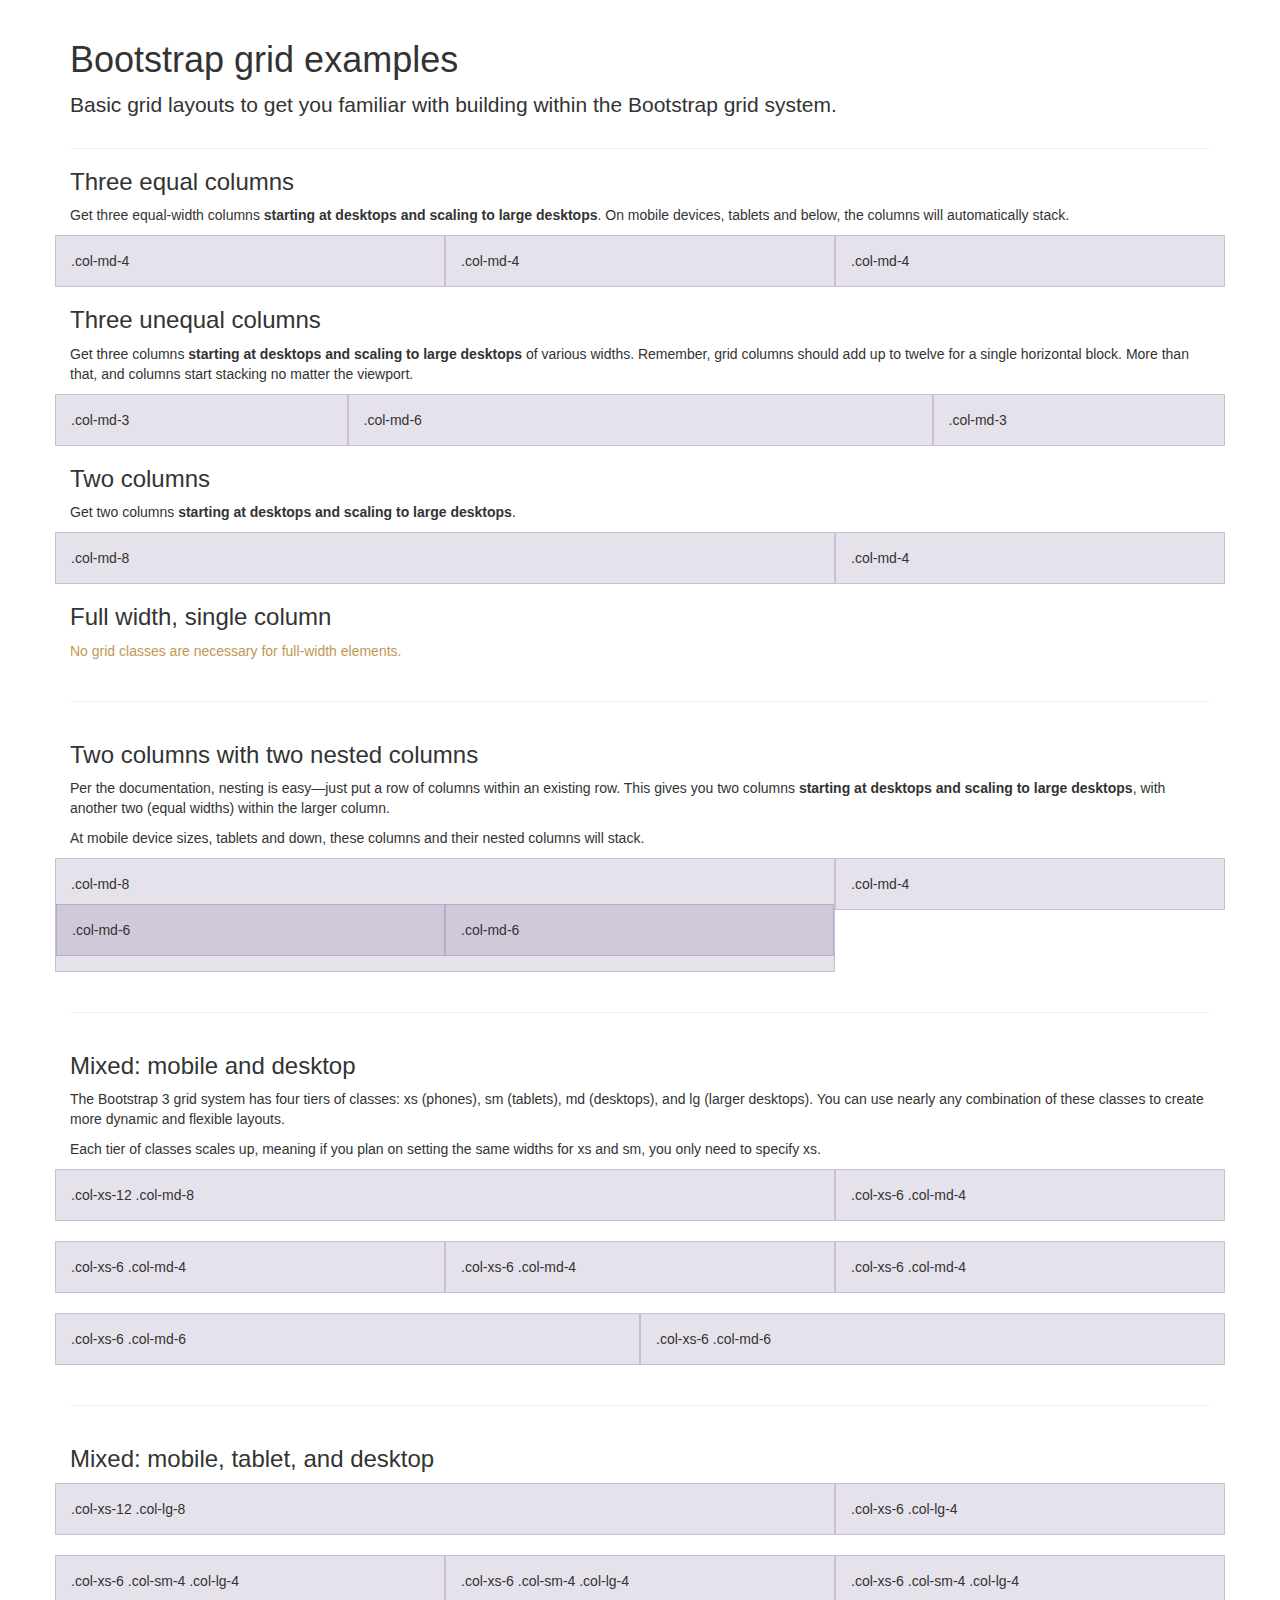
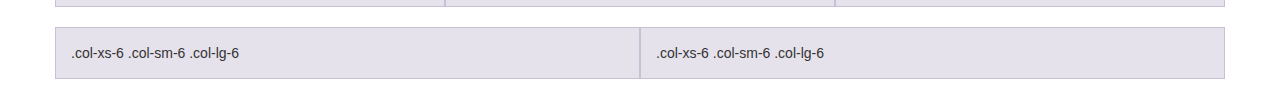
<file: war/static/bootstrap-3/examples/grid/index.html>
<!DOCTYPE html>
<html lang="en">
  <head>
    <meta charset="utf-8">
    <meta name="viewport" content="width=device-width, initial-scale=1.0">
    <meta name="description" content="">
    <meta name="author" content="">
    <link rel="shortcut icon" href="../../assets/ico/favicon.png">

    <title>Grid Template for Bootstrap</title>

    <!-- Bootstrap core CSS -->
    <link href="../../dist/css/bootstrap.css" rel="stylesheet">

    <!-- Custom styles for this template -->
    <link href="grid.css" rel="stylesheet">

    <!-- HTML5 shim and Respond.js IE8 support of HTML5 elements and media queries -->
    <!--[if lt IE 9]>
      <script src="../../assets/js/html5shiv.js"></script>
      <script src="../../assets/js/respond.min.js"></script>
    <![endif]-->
  </head>

  <body>
    <div class="container">

      <div class="page-header">
        <h1>Bootstrap grid examples</h1>
        <p class="lead">Basic grid layouts to get you familiar with building within the Bootstrap grid system.</p>
      </div>

      <h3>Three equal columns</h3>
      <p>Get three equal-width columns <strong>starting at desktops and scaling to large desktops</strong>. On mobile devices, tablets and below, the columns will automatically stack.</p>
      <div class="row">
        <div class="col-md-4">.col-md-4</div>
        <div class="col-md-4">.col-md-4</div>
        <div class="col-md-4">.col-md-4</div>
      </div>

      <h3>Three unequal columns</h3>
      <p>Get three columns <strong>starting at desktops and scaling to large desktops</strong> of various widths. Remember, grid columns should add up to twelve for a single horizontal block. More than that, and columns start stacking no matter the viewport.</p>
      <div class="row">
        <div class="col-md-3">.col-md-3</div>
        <div class="col-md-6">.col-md-6</div>
        <div class="col-md-3">.col-md-3</div>
      </div>

      <h3>Two columns</h3>
      <p>Get two columns <strong>starting at desktops and scaling to large desktops</strong>.</p>
      <div class="row">
        <div class="col-md-8">.col-md-8</div>
        <div class="col-md-4">.col-md-4</div>
      </div>

      <h3>Full width, single column</h3>
      <p class="text-warning">No grid classes are necessary for full-width elements.</p>

      <hr>

      <h3>Two columns with two nested columns</h3>
      <p>Per the documentation, nesting is easy—just put a row of columns within an existing row. This gives you two columns <strong>starting at desktops and scaling to large desktops</strong>, with another two (equal widths) within the larger column.</p>
      <p>At mobile device sizes, tablets and down, these columns and their nested columns will stack.</p>
      <div class="row">
        <div class="col-md-8">
          .col-md-8
          <div class="row">
            <div class="col-md-6">.col-md-6</div>
            <div class="col-md-6">.col-md-6</div>
          </div>
        </div>
        <div class="col-md-4">.col-md-4</div>
      </div>

      <hr>

      <h3>Mixed: mobile and desktop</h3>
      <p>The Bootstrap 3 grid system has four tiers of classes: xs (phones), sm (tablets), md (desktops), and lg (larger desktops). You can use nearly any combination of these classes to create more dynamic and flexible layouts.</p>
      <p>Each tier of classes scales up, meaning if you plan on setting the same widths for xs and sm, you only need to specify xs.</p>
      <div class="row">
        <div class="col-xs-12 col-md-8">.col-xs-12 .col-md-8</div>
        <div class="col-xs-6 col-md-4">.col-xs-6 .col-md-4</div>
      </div>
      <div class="row">
        <div class="col-xs-6 col-md-4">.col-xs-6 .col-md-4</div>
        <div class="col-xs-6 col-md-4">.col-xs-6 .col-md-4</div>
        <div class="col-xs-6 col-md-4">.col-xs-6 .col-md-4</div>
      </div>
      <div class="row">
        <div class="col-xs-6 col-md-6">.col-xs-6 .col-md-6</div>
        <div class="col-xs-6 col-md-6">.col-xs-6 .col-md-6</div>
      </div>

      <hr>

      <h3>Mixed: mobile, tablet, and desktop</h3>
      <p></p>
      <div class="row">
        <div class="col-xs-12 col-sm-8 col-lg-8">.col-xs-12 .col-lg-8</div>
        <div class="col-xs-6 col-sm-4 col-lg-4">.col-xs-6 .col-lg-4</div>
      </div>
      <div class="row">
        <div class="col-xs-6 col-sm-4 col-lg-4">.col-xs-6 .col-sm-4 .col-lg-4</div>
        <div class="col-xs-6 col-sm-4 col-lg-4">.col-xs-6 .col-sm-4 .col-lg-4</div>
        <div class="col-xs-6 col-sm-4 col-lg-4">.col-xs-6 .col-sm-4 .col-lg-4</div>
      </div>
      <div class="row">
        <div class="col-xs-6 col-sm-6 col-lg-6">.col-xs-6 .col-sm-6 .col-lg-6</div>
        <div class="col-xs-6 col-sm-6 col-lg-6">.col-xs-6 .col-sm-6 .col-lg-6</div>
      </div>

    </div> <!-- /container -->


    <!-- Bootstrap core JavaScript
    ================================================== -->
    <!-- Placed at the end of the document so the pages load faster -->
  </body>
</html>
</file>
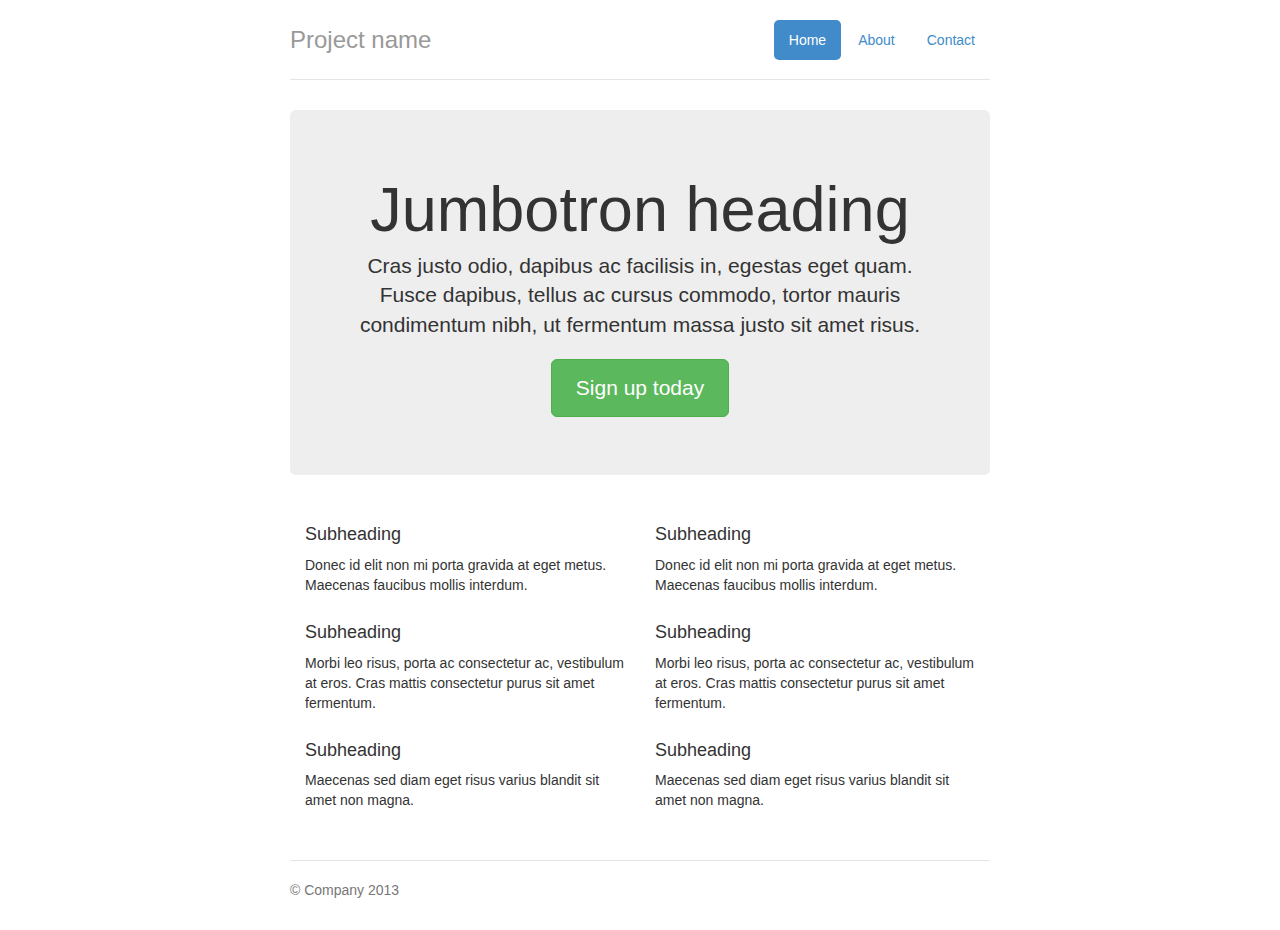
<file: war/static/bootstrap-3/examples/jumbotron-narrow/index.html>
<!DOCTYPE html>
<html lang="en">
  <head>
    <meta charset="utf-8">
    <meta name="viewport" content="width=device-width, initial-scale=1.0">
    <meta name="description" content="">
    <meta name="author" content="">
    <link rel="shortcut icon" href="../../assets/ico/favicon.png">

    <title>Narrow Jumbotron Template for Bootstrap</title>

    <!-- Bootstrap core CSS -->
    <link href="../../dist/css/bootstrap.css" rel="stylesheet">

    <!-- Custom styles for this template -->
    <link href="jumbotron-narrow.css" rel="stylesheet">

    <!-- HTML5 shim and Respond.js IE8 support of HTML5 elements and media queries -->
    <!--[if lt IE 9]>
      <script src="../../assets/js/html5shiv.js"></script>
      <script src="../../assets/js/respond.min.js"></script>
    <![endif]-->
  </head>

  <body>

    <div class="container">
      <div class="header">
        <ul class="nav nav-pills pull-right">
          <li class="active"><a href="#">Home</a></li>
          <li><a href="#">About</a></li>
          <li><a href="#">Contact</a></li>
        </ul>
        <h3 class="text-muted">Project name</h3>
      </div>

      <div class="jumbotron">
        <h1>Jumbotron heading</h1>
        <p class="lead">Cras justo odio, dapibus ac facilisis in, egestas eget quam. Fusce dapibus, tellus ac cursus commodo, tortor mauris condimentum nibh, ut fermentum massa justo sit amet risus.</p>
        <p><a class="btn btn-lg btn-success" href="#">Sign up today</a></p>
      </div>

      <div class="row marketing">
        <div class="col-lg-6">
          <h4>Subheading</h4>
          <p>Donec id elit non mi porta gravida at eget metus. Maecenas faucibus mollis interdum.</p>

          <h4>Subheading</h4>
          <p>Morbi leo risus, porta ac consectetur ac, vestibulum at eros. Cras mattis consectetur purus sit amet fermentum.</p>

          <h4>Subheading</h4>
          <p>Maecenas sed diam eget risus varius blandit sit amet non magna.</p>
        </div>

        <div class="col-lg-6">
          <h4>Subheading</h4>
          <p>Donec id elit non mi porta gravida at eget metus. Maecenas faucibus mollis interdum.</p>

          <h4>Subheading</h4>
          <p>Morbi leo risus, porta ac consectetur ac, vestibulum at eros. Cras mattis consectetur purus sit amet fermentum.</p>

          <h4>Subheading</h4>
          <p>Maecenas sed diam eget risus varius blandit sit amet non magna.</p>
        </div>
      </div>

      <div class="footer">
        <p>&copy; Company 2013</p>
      </div>

    </div> <!-- /container -->


    <!-- Bootstrap core JavaScript
    ================================================== -->
    <!-- Placed at the end of the document so the pages load faster -->
  </body>
</html>
</file>
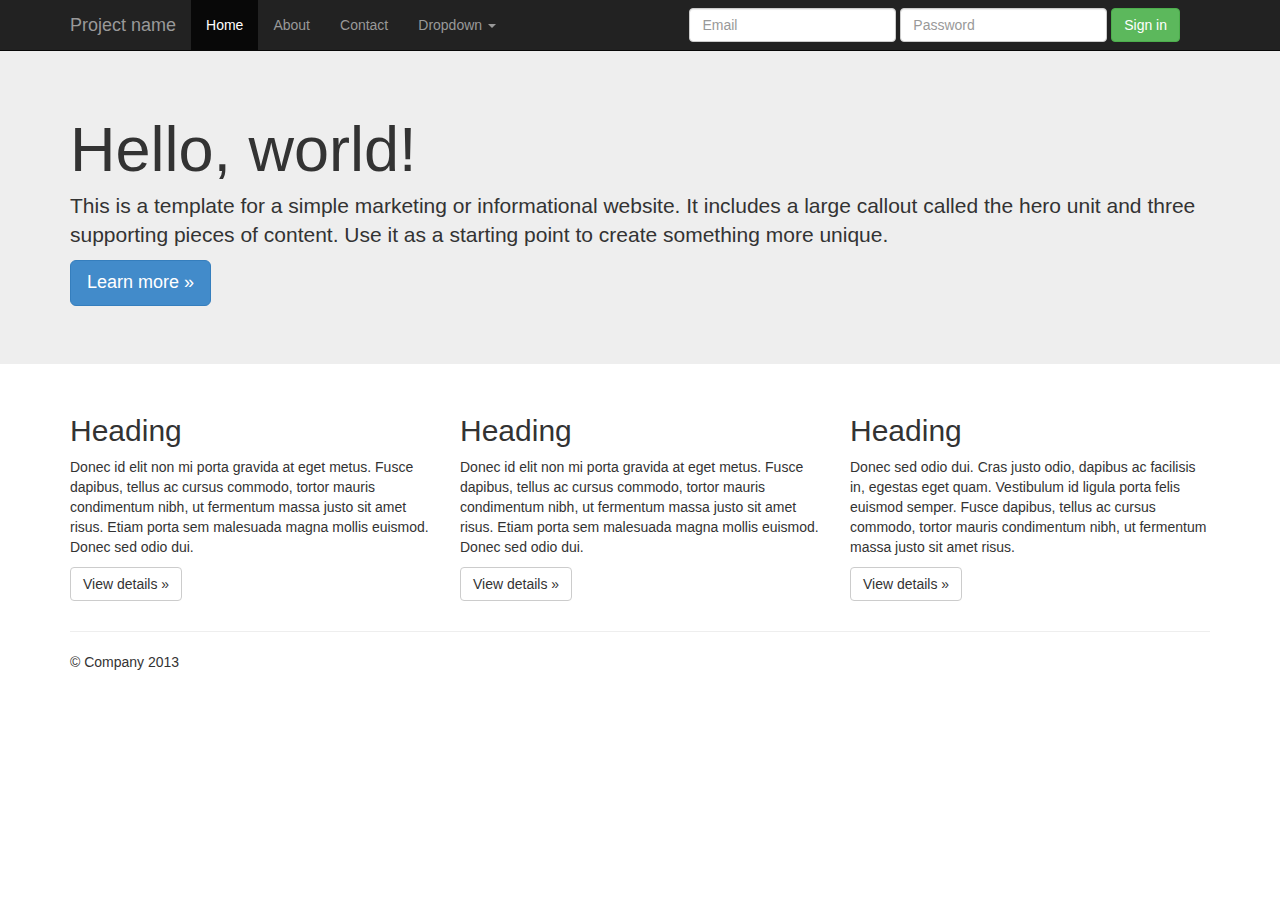
<file: war/static/bootstrap-3/examples/jumbotron/index.html>
<!DOCTYPE html>
<html lang="en">
  <head>
    <meta charset="utf-8">
    <meta name="viewport" content="width=device-width, initial-scale=1.0">
    <meta name="description" content="">
    <meta name="author" content="">
    <link rel="shortcut icon" href="../../assets/ico/favicon.png">

    <title>Jumbotron Template for Bootstrap</title>

    <!-- Bootstrap core CSS -->
    <link href="../../dist/css/bootstrap.css" rel="stylesheet">

    <!-- Custom styles for this template -->
    <link href="jumbotron.css" rel="stylesheet">

    <!-- HTML5 shim and Respond.js IE8 support of HTML5 elements and media queries -->
    <!--[if lt IE 9]>
      <script src="../../assets/js/html5shiv.js"></script>
      <script src="../../assets/js/respond.min.js"></script>
    <![endif]-->
  </head>

  <body>

    <div class="navbar navbar-inverse navbar-fixed-top">
      <div class="container">
        <div class="navbar-header">
          <button type="button" class="navbar-toggle" data-toggle="collapse" data-target=".navbar-collapse">
            <span class="icon-bar"></span>
            <span class="icon-bar"></span>
            <span class="icon-bar"></span>
          </button>
          <a class="navbar-brand" href="#">Project name</a>
        </div>
        <div class="navbar-collapse collapse">
          <ul class="nav navbar-nav">
            <li class="active"><a href="#">Home</a></li>
            <li><a href="#about">About</a></li>
            <li><a href="#contact">Contact</a></li>
            <li class="dropdown">
              <a href="#" class="dropdown-toggle" data-toggle="dropdown">Dropdown <b class="caret"></b></a>
              <ul class="dropdown-menu">
                <li><a href="#">Action</a></li>
                <li><a href="#">Another action</a></li>
                <li><a href="#">Something else here</a></li>
                <li class="divider"></li>
                <li class="dropdown-header">Nav header</li>
                <li><a href="#">Separated link</a></li>
                <li><a href="#">One more separated link</a></li>
              </ul>
            </li>
          </ul>
          <form class="navbar-form navbar-right">
            <div class="form-group">
              <input type="text" placeholder="Email" class="form-control">
            </div>
            <div class="form-group">
              <input type="password" placeholder="Password" class="form-control">
            </div>
            <button type="submit" class="btn btn-success">Sign in</button>
          </form>
        </div><!--/.navbar-collapse -->
      </div>
    </div>

    <!-- Main jumbotron for a primary marketing message or call to action -->
    <div class="jumbotron">
      <div class="container">
        <h1>Hello, world!</h1>
        <p>This is a template for a simple marketing or informational website. It includes a large callout called the hero unit and three supporting pieces of content. Use it as a starting point to create something more unique.</p>
        <p><a class="btn btn-primary btn-lg">Learn more &raquo;</a></p>
      </div>
    </div>

    <div class="container">
      <!-- Example row of columns -->
      <div class="row">
        <div class="col-lg-4">
          <h2>Heading</h2>
          <p>Donec id elit non mi porta gravida at eget metus. Fusce dapibus, tellus ac cursus commodo, tortor mauris condimentum nibh, ut fermentum massa justo sit amet risus. Etiam porta sem malesuada magna mollis euismod. Donec sed odio dui. </p>
          <p><a class="btn btn-default" href="#">View details &raquo;</a></p>
        </div>
        <div class="col-lg-4">
          <h2>Heading</h2>
          <p>Donec id elit non mi porta gravida at eget metus. Fusce dapibus, tellus ac cursus commodo, tortor mauris condimentum nibh, ut fermentum massa justo sit amet risus. Etiam porta sem malesuada magna mollis euismod. Donec sed odio dui. </p>
          <p><a class="btn btn-default" href="#">View details &raquo;</a></p>
       </div>
        <div class="col-lg-4">
          <h2>Heading</h2>
          <p>Donec sed odio dui. Cras justo odio, dapibus ac facilisis in, egestas eget quam. Vestibulum id ligula porta felis euismod semper. Fusce dapibus, tellus ac cursus commodo, tortor mauris condimentum nibh, ut fermentum massa justo sit amet risus.</p>
          <p><a class="btn btn-default" href="#">View details &raquo;</a></p>
        </div>
      </div>

      <hr>

      <footer>
        <p>&copy; Company 2013</p>
      </footer>
    </div> <!-- /container -->


    <!-- Bootstrap core JavaScript
    ================================================== -->
    <!-- Placed at the end of the document so the pages load faster -->
    <script src="../../assets/js/jquery.js"></script>
    <script src="../../dist/js/bootstrap.min.js"></script>
  </body>
</html>
</file>
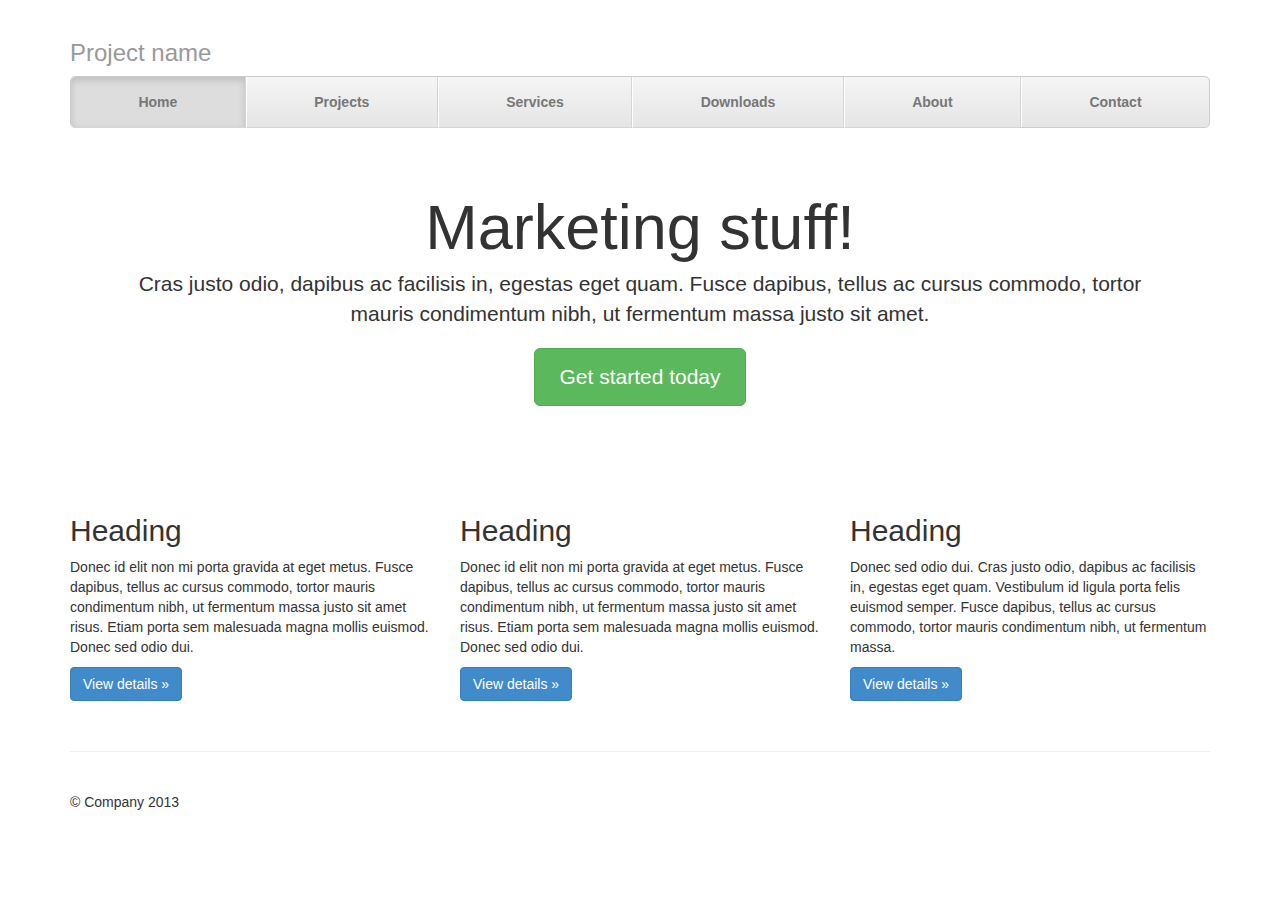
<file: war/static/bootstrap-3/examples/justified-nav/index.html>
<!DOCTYPE html>
<html lang="en">
  <head>
    <meta charset="utf-8">
    <meta name="viewport" content="width=device-width, initial-scale=1.0">
    <meta name="description" content="">
    <meta name="author" content="">
    <link rel="shortcut icon" href="../../assets/ico/favicon.png">

    <title>Justified Nav Template for Bootstrap</title>

    <!-- Bootstrap core CSS -->
    <link href="../../dist/css/bootstrap.css" rel="stylesheet">

    <!-- Custom styles for this template -->
    <link href="justified-nav.css" rel="stylesheet">

    <!-- HTML5 shim and Respond.js IE8 support of HTML5 elements and media queries -->
    <!--[if lt IE 9]>
      <script src="../../assets/js/html5shiv.js"></script>
      <script src="../../assets/js/respond.min.js"></script>
    <![endif]-->
  </head>

  <body>

    <div class="container">

      <div class="masthead">
        <h3 class="text-muted">Project name</h3>
        <ul class="nav nav-justified">
          <li class="active"><a href="#">Home</a></li>
          <li><a href="#">Projects</a></li>
          <li><a href="#">Services</a></li>
          <li><a href="#">Downloads</a></li>
          <li><a href="#">About</a></li>
          <li><a href="#">Contact</a></li>
        </ul>
      </div>

      <!-- Jumbotron -->
      <div class="jumbotron">
        <h1>Marketing stuff!</h1>
        <p class="lead">Cras justo odio, dapibus ac facilisis in, egestas eget quam. Fusce dapibus, tellus ac cursus commodo, tortor mauris condimentum nibh, ut fermentum massa justo sit amet.</p>
        <p><a class="btn btn-lg btn-success" href="#">Get started today</a></p>
      </div>

      <!-- Example row of columns -->
      <div class="row">
        <div class="col-lg-4">
          <h2>Heading</h2>
          <p>Donec id elit non mi porta gravida at eget metus. Fusce dapibus, tellus ac cursus commodo, tortor mauris condimentum nibh, ut fermentum massa justo sit amet risus. Etiam porta sem malesuada magna mollis euismod. Donec sed odio dui. </p>
          <p><a class="btn btn-primary" href="#">View details &raquo;</a></p>
        </div>
        <div class="col-lg-4">
          <h2>Heading</h2>
          <p>Donec id elit non mi porta gravida at eget metus. Fusce dapibus, tellus ac cursus commodo, tortor mauris condimentum nibh, ut fermentum massa justo sit amet risus. Etiam porta sem malesuada magna mollis euismod. Donec sed odio dui. </p>
          <p><a class="btn btn-primary" href="#">View details &raquo;</a></p>
       </div>
        <div class="col-lg-4">
          <h2>Heading</h2>
          <p>Donec sed odio dui. Cras justo odio, dapibus ac facilisis in, egestas eget quam. Vestibulum id ligula porta felis euismod semper. Fusce dapibus, tellus ac cursus commodo, tortor mauris condimentum nibh, ut fermentum massa.</p>
          <p><a class="btn btn-primary" href="#">View details &raquo;</a></p>
        </div>
      </div>

      <!-- Site footer -->
      <div class="footer">
        <p>&copy; Company 2013</p>
      </div>

    </div> <!-- /container -->


    <!-- Bootstrap core JavaScript
    ================================================== -->
    <!-- Placed at the end of the document so the pages load faster -->
  </body>
</html>
</file>
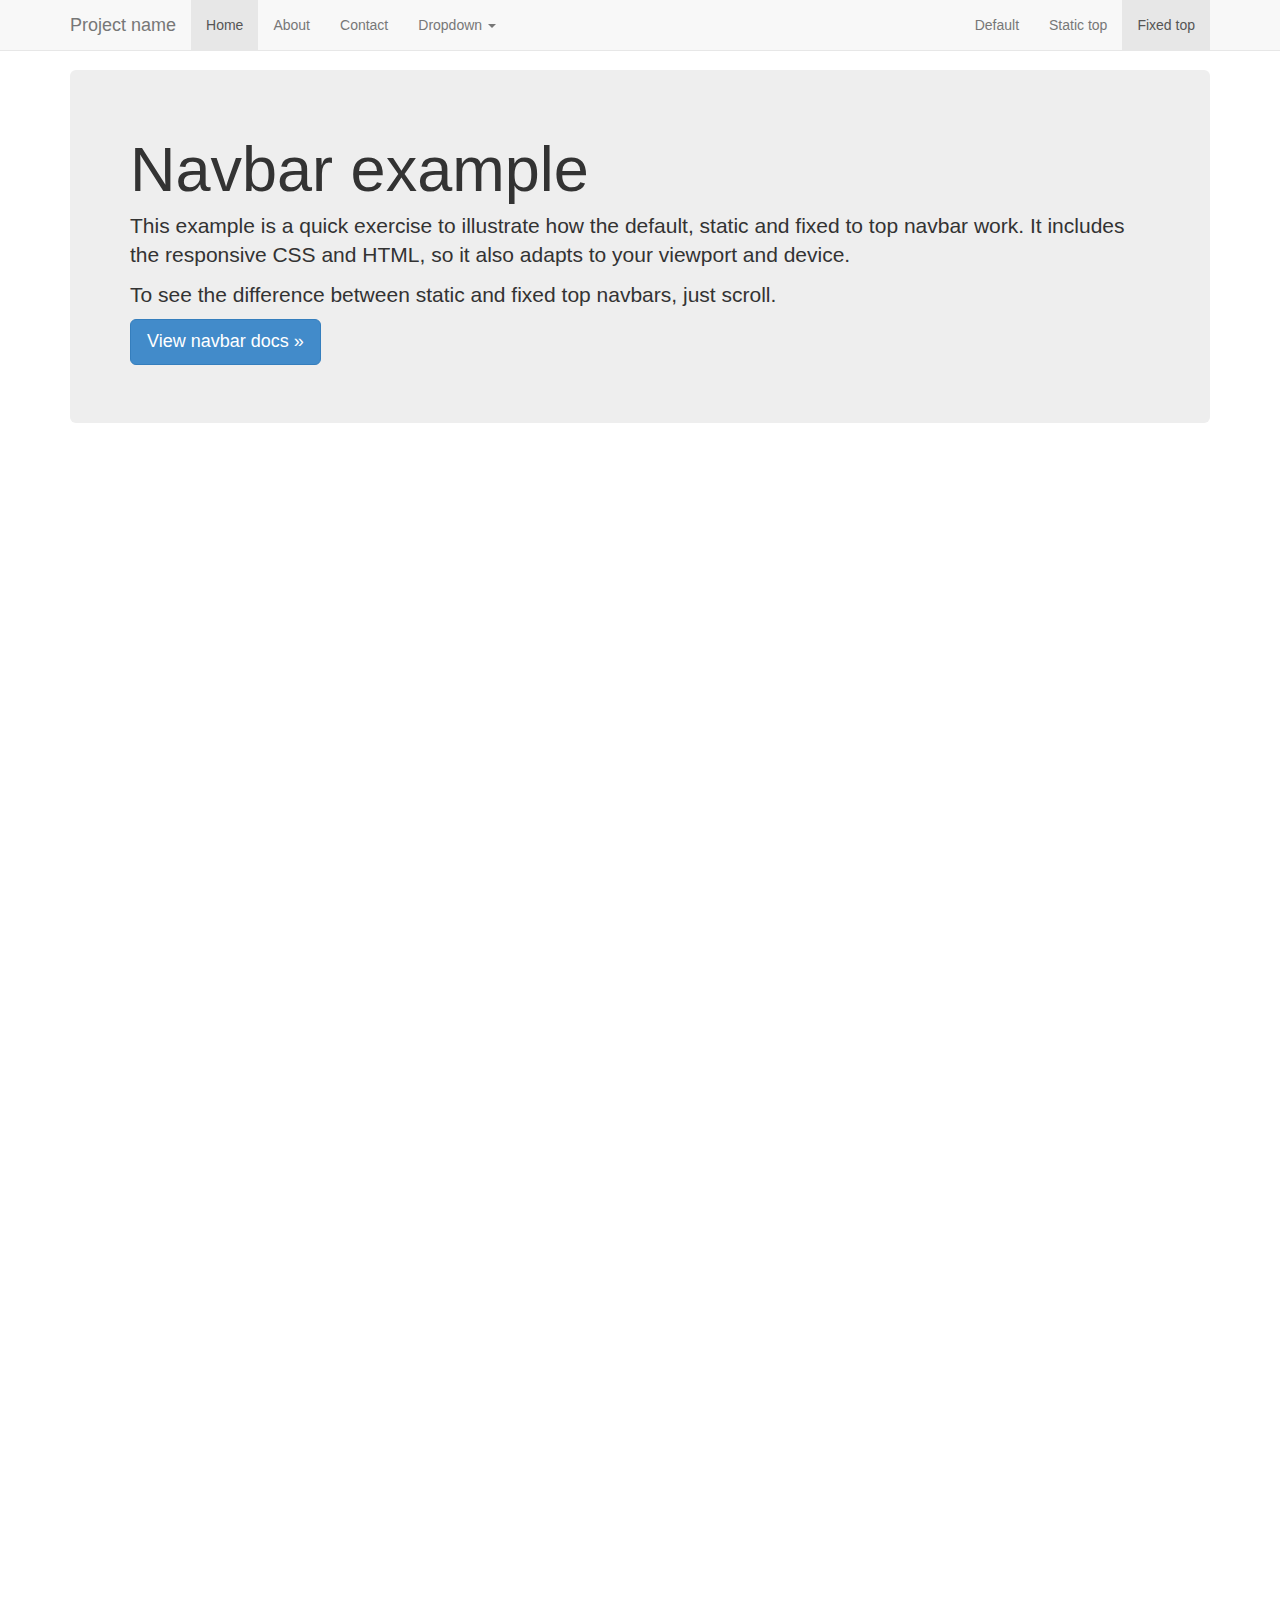
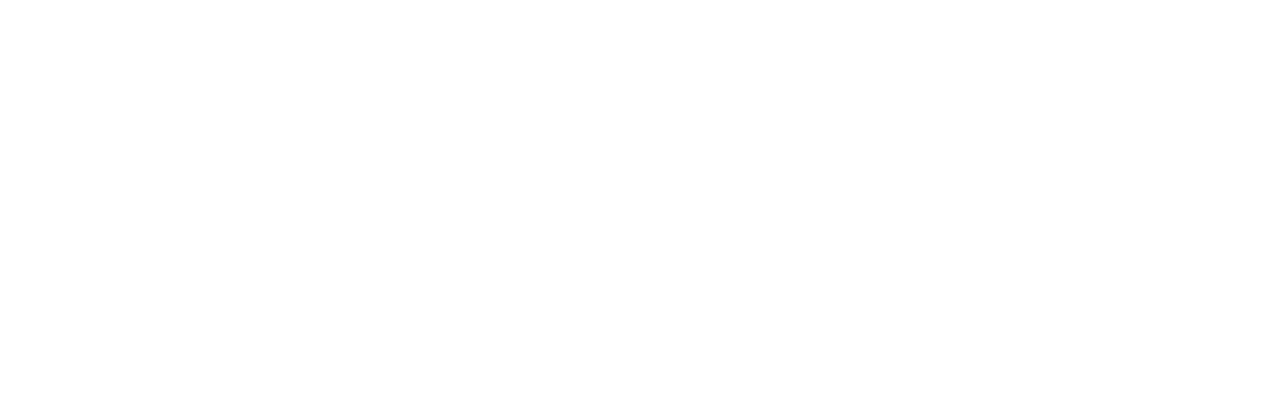
<file: war/static/bootstrap-3/examples/navbar-fixed-top/index.html>
<!DOCTYPE html>
<html lang="en">
  <head>
    <meta charset="utf-8">
    <meta name="viewport" content="width=device-width, initial-scale=1.0">
    <meta name="description" content="">
    <meta name="author" content="">
    <link rel="shortcut icon" href="../../assets/ico/favicon.png">

    <title>Fixed Top Navbar Example for Bootstrap</title>

    <!-- Bootstrap core CSS -->
    <link href="../../dist/css/bootstrap.css" rel="stylesheet">

    <!-- Custom styles for this template -->
    <link href="navbar-fixed-top.css" rel="stylesheet">

    <!-- HTML5 shim and Respond.js IE8 support of HTML5 elements and media queries -->
    <!--[if lt IE 9]>
      <script src="../../assets/js/html5shiv.js"></script>
      <script src="../../assets/js/respond.min.js"></script>
    <![endif]-->
  </head>

  <body>

    <!-- Fixed navbar -->
    <div class="navbar navbar-default navbar-fixed-top">
      <div class="container">
        <div class="navbar-header">
          <button type="button" class="navbar-toggle" data-toggle="collapse" data-target=".navbar-collapse">
            <span class="icon-bar"></span>
            <span class="icon-bar"></span>
            <span class="icon-bar"></span>
          </button>
          <a class="navbar-brand" href="#">Project name</a>
        </div>
        <div class="navbar-collapse collapse">
          <ul class="nav navbar-nav">
            <li class="active"><a href="#">Home</a></li>
            <li><a href="#about">About</a></li>
            <li><a href="#contact">Contact</a></li>
            <li class="dropdown">
              <a href="#" class="dropdown-toggle" data-toggle="dropdown">Dropdown <b class="caret"></b></a>
              <ul class="dropdown-menu">
                <li><a href="#">Action</a></li>
                <li><a href="#">Another action</a></li>
                <li><a href="#">Something else here</a></li>
                <li class="divider"></li>
                <li class="dropdown-header">Nav header</li>
                <li><a href="#">Separated link</a></li>
                <li><a href="#">One more separated link</a></li>
              </ul>
            </li>
          </ul>
          <ul class="nav navbar-nav navbar-right">
            <li><a href="../navbar/">Default</a></li>
            <li><a href="../navbar-static-top/">Static top</a></li>
            <li class="active"><a href="./">Fixed top</a></li>
          </ul>
        </div><!--/.nav-collapse -->
      </div>
    </div>

    <div class="container">

      <!-- Main component for a primary marketing message or call to action -->
      <div class="jumbotron">
        <h1>Navbar example</h1>
        <p>This example is a quick exercise to illustrate how the default, static and fixed to top navbar work. It includes the responsive CSS and HTML, so it also adapts to your viewport and device.</p>
        <p>To see the difference between static and fixed top navbars, just scroll.</p>
        <p>
          <a class="btn btn-lg btn-primary" href="../../components/#navbar">View navbar docs &raquo;</a>
        </p>
      </div>

    </div> <!-- /container -->


    <!-- Bootstrap core JavaScript
    ================================================== -->
    <!-- Placed at the end of the document so the pages load faster -->
    <script src="../../assets/js/jquery.js"></script>
    <script src="../../dist/js/bootstrap.min.js"></script>
  </body>
</html>
</file>
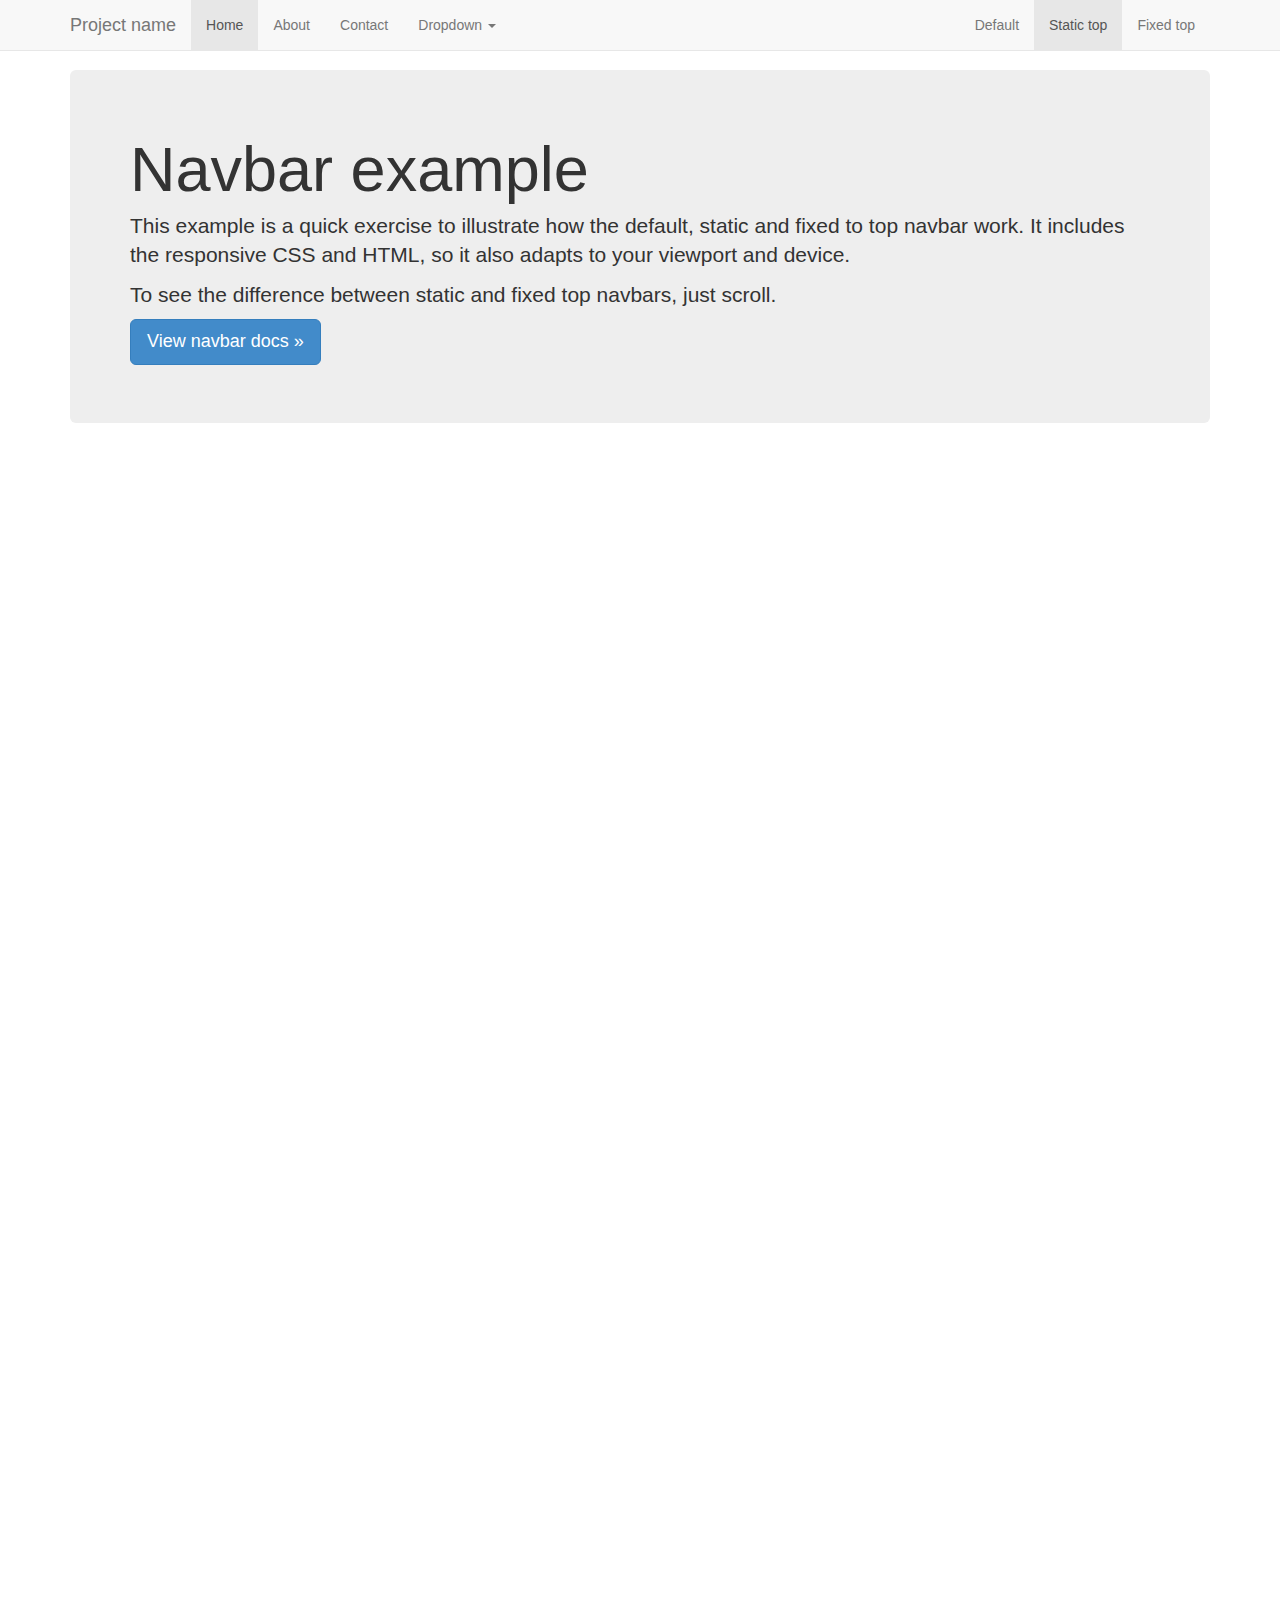
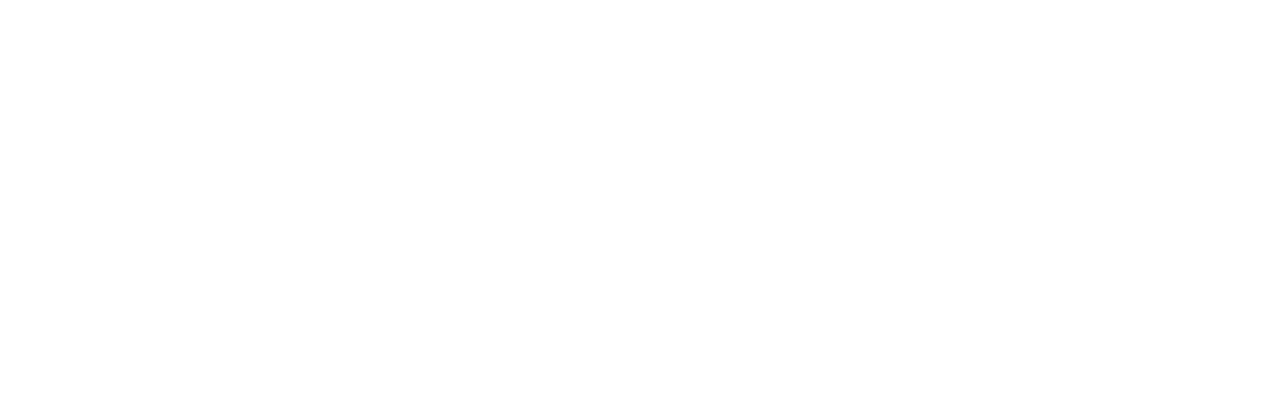
<file: war/static/bootstrap-3/examples/navbar-static-top/index.html>
<!DOCTYPE html>
<html lang="en">
  <head>
    <meta charset="utf-8">
    <meta name="viewport" content="width=device-width, initial-scale=1.0">
    <meta name="description" content="">
    <meta name="author" content="">
    <link rel="shortcut icon" href="../../assets/ico/favicon.png">

    <title>Static Top Navbar Example for Bootstrap</title>

    <!-- Bootstrap core CSS -->
    <link href="../../dist/css/bootstrap.css" rel="stylesheet">

    <!-- Custom styles for this template -->
    <link href="navbar-static-top.css" rel="stylesheet">

    <!-- HTML5 shim and Respond.js IE8 support of HTML5 elements and media queries -->
    <!--[if lt IE 9]>
      <script src="../../assets/js/html5shiv.js"></script>
      <script src="../../assets/js/respond.min.js"></script>
    <![endif]-->
  </head>

  <body>

    <!-- Static navbar -->
    <div class="navbar navbar-default navbar-static-top">
      <div class="container">
        <div class="navbar-header">
          <button type="button" class="navbar-toggle" data-toggle="collapse" data-target=".navbar-collapse">
            <span class="icon-bar"></span>
            <span class="icon-bar"></span>
            <span class="icon-bar"></span>
          </button>
          <a class="navbar-brand" href="#">Project name</a>
        </div>
        <div class="navbar-collapse collapse">
          <ul class="nav navbar-nav">
            <li class="active"><a href="#">Home</a></li>
            <li><a href="#about">About</a></li>
            <li><a href="#contact">Contact</a></li>
            <li class="dropdown">
              <a href="#" class="dropdown-toggle" data-toggle="dropdown">Dropdown <b class="caret"></b></a>
              <ul class="dropdown-menu">
                <li><a href="#">Action</a></li>
                <li><a href="#">Another action</a></li>
                <li><a href="#">Something else here</a></li>
                <li class="divider"></li>
                <li class="dropdown-header">Nav header</li>
                <li><a href="#">Separated link</a></li>
                <li><a href="#">One more separated link</a></li>
              </ul>
            </li>
          </ul>
          <ul class="nav navbar-nav navbar-right">
            <li><a href="../navbar/">Default</a></li>
            <li class="active"><a href="./">Static top</a></li>
            <li><a href="../navbar-fixed-top/">Fixed top</a></li>
          </ul>
        </div><!--/.nav-collapse -->
      </div>
    </div>


    <div class="container">

      <!-- Main component for a primary marketing message or call to action -->
      <div class="jumbotron">
        <h1>Navbar example</h1>
        <p>This example is a quick exercise to illustrate how the default, static and fixed to top navbar work. It includes the responsive CSS and HTML, so it also adapts to your viewport and device.</p>
        <p>To see the difference between static and fixed top navbars, just scroll.</p>
        <p>
          <a class="btn btn-lg btn-primary" href="../../components/#navbar">View navbar docs &raquo;</a>
        </p>
      </div>

    </div> <!-- /container -->


    <!-- Bootstrap core JavaScript
    ================================================== -->
    <!-- Placed at the end of the document so the pages load faster -->
    <script src="../../assets/js/jquery.js"></script>
    <script src="../../dist/js/bootstrap.min.js"></script>
  </body>
</html>
</file>
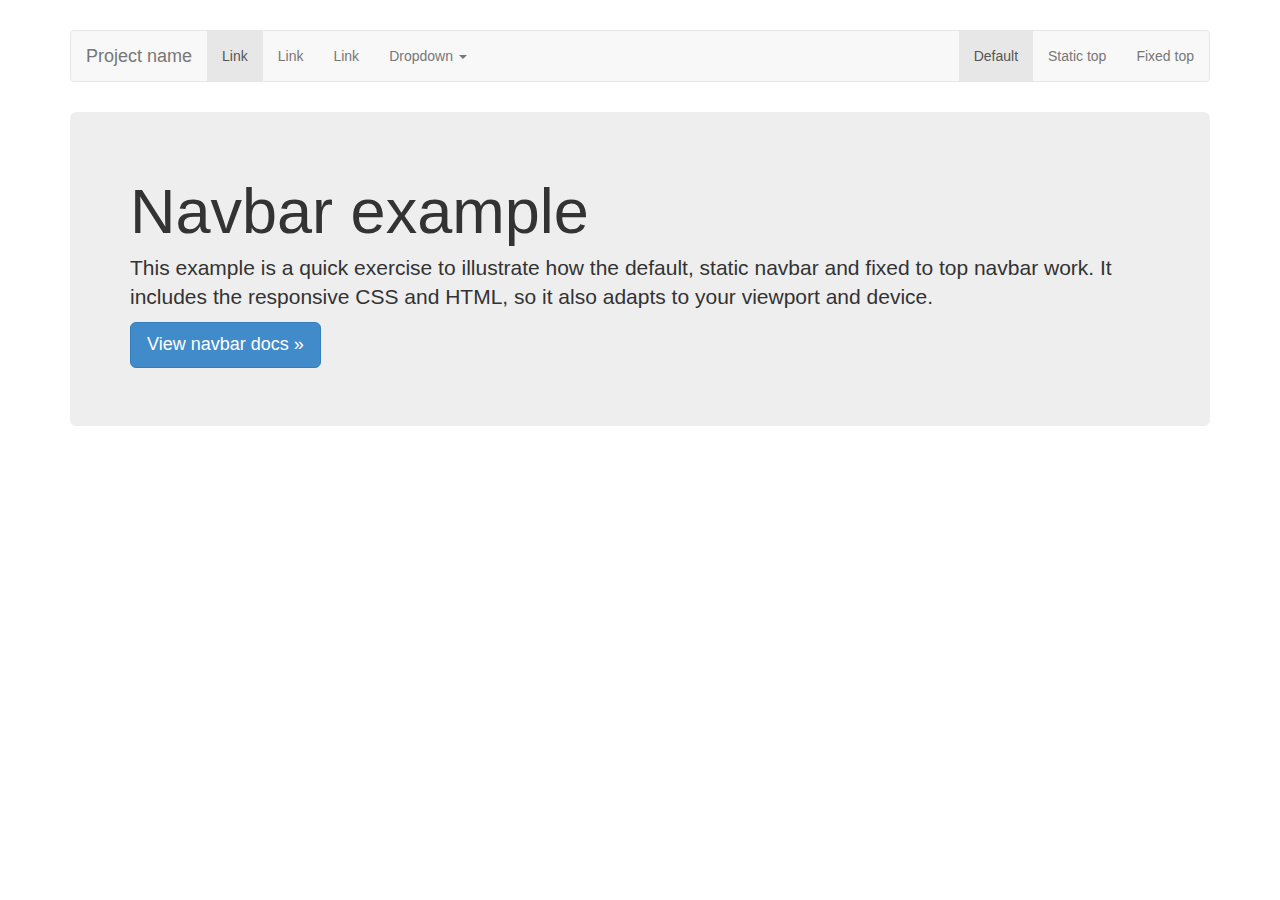
<file: war/static/bootstrap-3/examples/navbar/index.html>
<!DOCTYPE html>
<html lang="en">
  <head>
    <meta charset="utf-8">
    <meta name="viewport" content="width=device-width, initial-scale=1.0">
    <meta name="description" content="">
    <meta name="author" content="">
    <link rel="shortcut icon" href="../../assets/ico/favicon.png">

    <title>Navbar Template for Bootstrap</title>

    <!-- Bootstrap core CSS -->
    <link href="../../dist/css/bootstrap.css" rel="stylesheet">

    <!-- Custom styles for this template -->
    <link href="navbar.css" rel="stylesheet">

    <!-- HTML5 shim and Respond.js IE8 support of HTML5 elements and media queries -->
    <!--[if lt IE 9]>
      <script src="../../assets/js/html5shiv.js"></script>
      <script src="../../assets/js/respond.min.js"></script>
    <![endif]-->
  </head>

  <body>

    <div class="container">

      <!-- Static navbar -->
      <div class="navbar navbar-default">
        <div class="navbar-header">
          <button type="button" class="navbar-toggle" data-toggle="collapse" data-target=".navbar-collapse">
            <span class="icon-bar"></span>
            <span class="icon-bar"></span>
            <span class="icon-bar"></span>
          </button>
          <a class="navbar-brand" href="#">Project name</a>
        </div>
        <div class="navbar-collapse collapse">
          <ul class="nav navbar-nav">
            <li class="active"><a href="#">Link</a></li>
            <li><a href="#">Link</a></li>
            <li><a href="#">Link</a></li>
            <li class="dropdown">
              <a href="#" class="dropdown-toggle" data-toggle="dropdown">Dropdown <b class="caret"></b></a>
              <ul class="dropdown-menu">
                <li><a href="#">Action</a></li>
                <li><a href="#">Another action</a></li>
                <li><a href="#">Something else here</a></li>
                <li class="divider"></li>
                <li class="dropdown-header">Nav header</li>
                <li><a href="#">Separated link</a></li>
                <li><a href="#">One more separated link</a></li>
              </ul>
            </li>
          </ul>
          <ul class="nav navbar-nav navbar-right">
            <li class="active"><a href="./">Default</a></li>
            <li><a href="../navbar-static-top/">Static top</a></li>
            <li><a href="../navbar-fixed-top/">Fixed top</a></li>
          </ul>
        </div><!--/.nav-collapse -->
      </div>

      <!-- Main component for a primary marketing message or call to action -->
      <div class="jumbotron">
        <h1>Navbar example</h1>
        <p>This example is a quick exercise to illustrate how the default, static navbar and fixed to top navbar work. It includes the responsive CSS and HTML, so it also adapts to your viewport and device.</p>
        <p>
          <a class="btn btn-lg btn-primary" href="../../components/#navbar">View navbar docs &raquo;</a>
        </p>
      </div>

    </div> <!-- /container -->


    <!-- Bootstrap core JavaScript
    ================================================== -->
    <!-- Placed at the end of the document so the pages load faster -->
    <script src="../../assets/js/jquery.js"></script>
    <script src="../../dist/js/bootstrap.min.js"></script>
  </body>
</html>
</file>
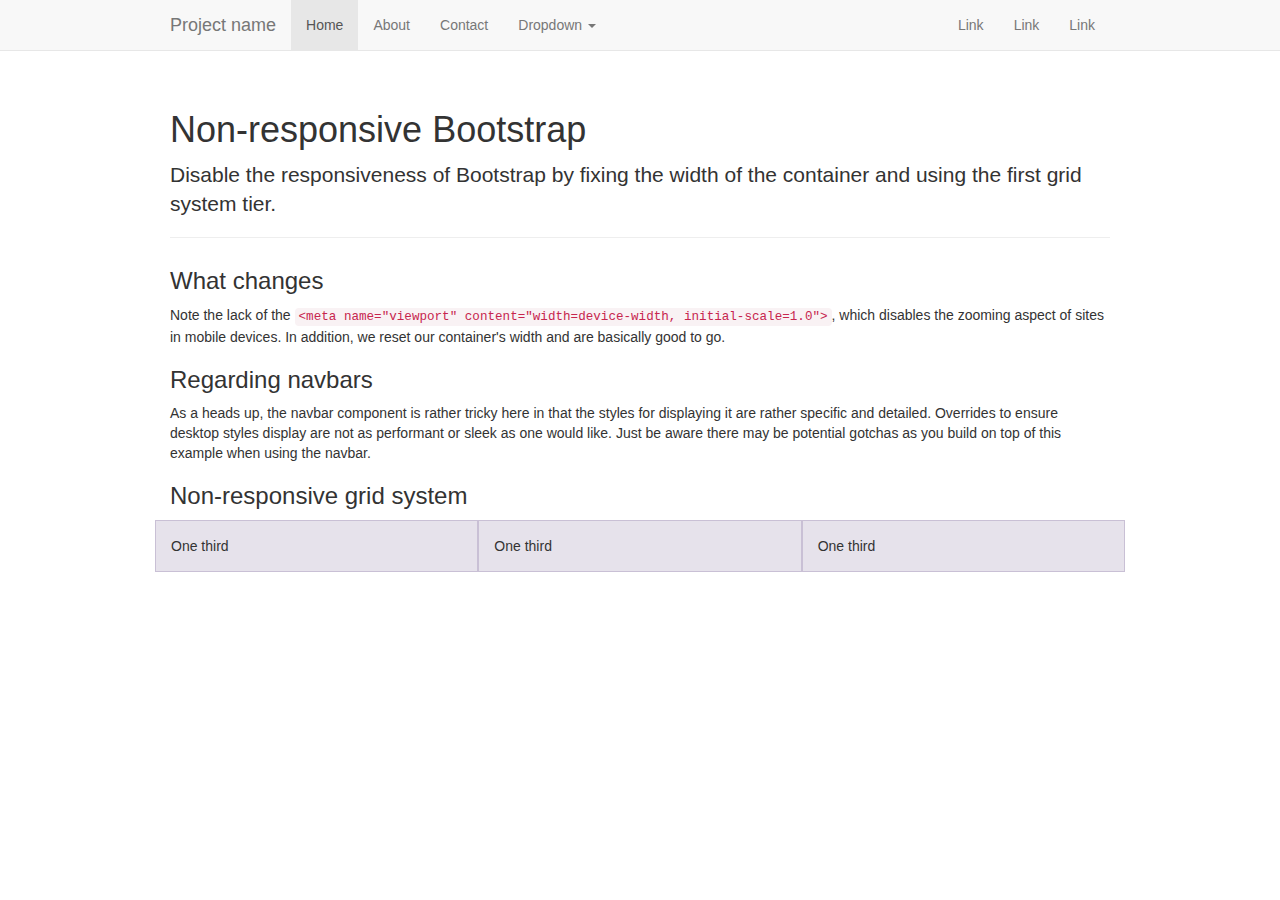
<file: war/static/bootstrap-3/examples/non-responsive/index.html>
<!DOCTYPE html>
<html lang="en">
  <head>
    <meta charset="utf-8">
    <meta name="description" content="">
    <meta name="author" content="">

    <!-- Note there is no responsive meta tag here -->

    <link rel="shortcut icon" href="../../assets/ico/favicon.png">

    <title>Non-responsive Template for Bootstrap</title>

    <!-- Bootstrap core CSS -->
    <link href="../../dist/css/bootstrap.css" rel="stylesheet">

    <!-- Custom styles for this template -->
    <link href="non-responsive.css" rel="stylesheet">

    <!-- HTML5 shim and Respond.js IE8 support of HTML5 elements and media queries -->
    <!--[if lt IE 9]>
      <script src="../../assets/js/html5shiv.js"></script>
      <script src="../../assets/js/respond.min.js"></script>
    <![endif]-->
  </head>

  <body>

    <!-- Fixed navbar -->
    <div class="navbar navbar-default navbar-fixed-top">
      <div class="container">
        <div class="navbar-header">
          <button type="button" class="navbar-toggle" data-toggle="collapse" data-target=".navbar-collapse">
            <span class="icon-bar"></span>
            <span class="icon-bar"></span>
            <span class="icon-bar"></span>
          </button>
          <a class="navbar-brand" href="#">Project name</a>
        </div>
        <div class="navbar-collapse collapse">
          <ul class="nav navbar-nav">
            <li class="active"><a href="#">Home</a></li>
            <li><a href="#about">About</a></li>
            <li><a href="#contact">Contact</a></li>
            <li class="dropdown">
              <a href="#" class="dropdown-toggle" data-toggle="dropdown">Dropdown <b class="caret"></b></a>
              <ul class="dropdown-menu">
                <li><a href="#">Action</a></li>
                <li><a href="#">Another action</a></li>
                <li><a href="#">Something else here</a></li>
                <li class="divider"></li>
                <li class="dropdown-header">Nav header</li>
                <li><a href="#">Separated link</a></li>
                <li><a href="#">One more separated link</a></li>
              </ul>
            </li>
          </ul>
          <ul class="nav navbar-nav navbar-right">
            <li><a href="#">Link</a></li>
            <li><a href="#">Link</a></li>
            <li><a href="#">Link</a></li>
          </ul>
        </div><!--/.nav-collapse -->
      </div>
    </div>

    <div class="container">

      <div class="page-header">
        <h1>Non-responsive Bootstrap</h1>
        <p class="lead">Disable the responsiveness of Bootstrap by fixing the width of the container and using the first grid system tier.</p>
      </div>

      <h3>What changes</h3>
      <p>Note the lack of the <code>&lt;meta name="viewport" content="width=device-width, initial-scale=1.0"&gt;</code>, which disables the zooming aspect of sites in mobile devices. In addition, we reset our container's width and are basically good to go.</p>

      <h3>Regarding navbars</h3>
      <p>As a heads up, the navbar component is rather tricky here in that the styles for displaying it are rather specific and detailed. Overrides to ensure desktop styles display are not as performant or sleek as one would like. Just be aware there may be potential gotchas as you build on top of this example when using the navbar.</p>

      <h3>Non-responsive grid system</h3>
      <div class="row">
        <div class="col-xs-4">One third</div>
        <div class="col-xs-4">One third</div>
        <div class="col-xs-4">One third</div>
      </div>

    </div> <!-- /container -->


    <!-- Bootstrap core JavaScript
    ================================================== -->
    <!-- Placed at the end of the document so the pages load faster -->
    <script src="../../assets/js/jquery.js"></script>
    <script src="../../dist/js/bootstrap.min.js"></script>
  </body>
</html>
</file>
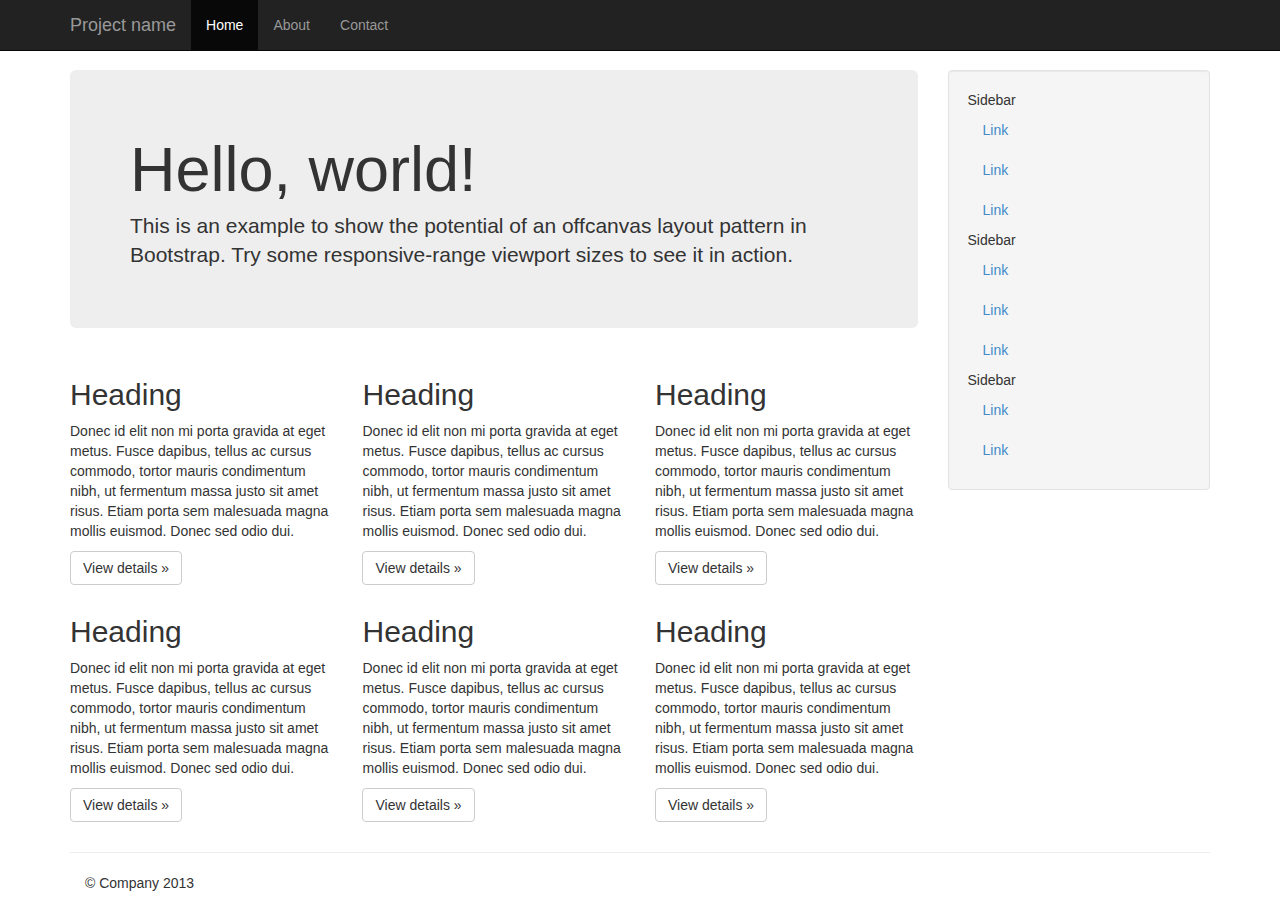
<file: war/static/bootstrap-3/examples/offcanvas/index.html>
<!DOCTYPE html>
<html lang="en">
  <head>
    <meta charset="utf-8">
    <meta name="viewport" content="width=device-width, initial-scale=1.0">
    <meta name="description" content="">
    <meta name="author" content="">
    <link rel="shortcut icon" href="../../assets/ico/favicon.png">

    <title>Off Canvas Template for Bootstrap</title>

    <!-- Bootstrap core CSS -->
    <link href="../../dist/css/bootstrap.min.css" rel="stylesheet">

    <!-- Custom styles for this template -->
    <link href="offcanvas.css" rel="stylesheet">

    <!-- HTML5 shim and Respond.js IE8 support of HTML5 elements and media queries -->
    <!--[if lt IE 9]>
      <script src="../../assets/js/html5shiv.js"></script>
      <script src="../../assets/js/respond.min.js"></script>
    <![endif]-->
  </head>

  <body>
    <div class="navbar navbar-fixed-top navbar-inverse" role="navigation">
      <div class="container">
        <div class="navbar-header">
          <button type="button" class="navbar-toggle" data-toggle="collapse" data-target=".navbar-collapse">
            <span class="icon-bar"></span>
            <span class="icon-bar"></span>
            <span class="icon-bar"></span>
          </button>
          <a class="navbar-brand" href="#">Project name</a>
        </div>
        <div class="collapse navbar-collapse">
          <ul class="nav navbar-nav">
            <li class="active"><a href="#">Home</a></li>
            <li><a href="#about">About</a></li>
            <li><a href="#contact">Contact</a></li>
          </ul>
        </div><!-- /.nav-collapse -->
      </div><!-- /.container -->
    </div><!-- /.navbar -->

    <div class="container">

      <div class="row row-offcanvas row-offcanvas-right">
        <div class="col-xs-12 col-sm-9">
          <p class="pull-right visible-xs">
            <button type="button" class="btn btn-primary btn-xs" data-toggle="offcanvas">Toggle nav</button>
          </p>
          <div class="jumbotron">
            <h1>Hello, world!</h1>
            <p>This is an example to show the potential of an offcanvas layout pattern in Bootstrap. Try some responsive-range viewport sizes to see it in action.</p>
          </div>
          <div class="row">
            <div class="col-6 col-sm-6 col-lg-4">
              <h2>Heading</h2>
              <p>Donec id elit non mi porta gravida at eget metus. Fusce dapibus, tellus ac cursus commodo, tortor mauris condimentum nibh, ut fermentum massa justo sit amet risus. Etiam porta sem malesuada magna mollis euismod. Donec sed odio dui. </p>
              <p><a class="btn btn-default" href="#">View details &raquo;</a></p>
            </div><!--/span-->
            <div class="col-6 col-sm-6 col-lg-4">
              <h2>Heading</h2>
              <p>Donec id elit non mi porta gravida at eget metus. Fusce dapibus, tellus ac cursus commodo, tortor mauris condimentum nibh, ut fermentum massa justo sit amet risus. Etiam porta sem malesuada magna mollis euismod. Donec sed odio dui. </p>
              <p><a class="btn btn-default" href="#">View details &raquo;</a></p>
            </div><!--/span-->
            <div class="col-6 col-sm-6 col-lg-4">
              <h2>Heading</h2>
              <p>Donec id elit non mi porta gravida at eget metus. Fusce dapibus, tellus ac cursus commodo, tortor mauris condimentum nibh, ut fermentum massa justo sit amet risus. Etiam porta sem malesuada magna mollis euismod. Donec sed odio dui. </p>
              <p><a class="btn btn-default" href="#">View details &raquo;</a></p>
            </div><!--/span-->
            <div class="col-6 col-sm-6 col-lg-4">
              <h2>Heading</h2>
              <p>Donec id elit non mi porta gravida at eget metus. Fusce dapibus, tellus ac cursus commodo, tortor mauris condimentum nibh, ut fermentum massa justo sit amet risus. Etiam porta sem malesuada magna mollis euismod. Donec sed odio dui. </p>
              <p><a class="btn btn-default" href="#">View details &raquo;</a></p>
            </div><!--/span-->
            <div class="col-6 col-sm-6 col-lg-4">
              <h2>Heading</h2>
              <p>Donec id elit non mi porta gravida at eget metus. Fusce dapibus, tellus ac cursus commodo, tortor mauris condimentum nibh, ut fermentum massa justo sit amet risus. Etiam porta sem malesuada magna mollis euismod. Donec sed odio dui. </p>
              <p><a class="btn btn-default" href="#">View details &raquo;</a></p>
            </div><!--/span-->
            <div class="col-6 col-sm-6 col-lg-4">
              <h2>Heading</h2>
              <p>Donec id elit non mi porta gravida at eget metus. Fusce dapibus, tellus ac cursus commodo, tortor mauris condimentum nibh, ut fermentum massa justo sit amet risus. Etiam porta sem malesuada magna mollis euismod. Donec sed odio dui. </p>
              <p><a class="btn btn-default" href="#">View details &raquo;</a></p>
            </div><!--/span-->
          </div><!--/row-->
        </div><!--/span-->

        <div class="col-xs-6 col-sm-3 sidebar-offcanvas" id="sidebar" role="navigation">
          <div class="well sidebar-nav">
            <ul class="nav">
              <li>Sidebar</li>
              <li class="active"><a href="#">Link</a></li>
              <li><a href="#">Link</a></li>
              <li><a href="#">Link</a></li>
              <li>Sidebar</li>
              <li><a href="#">Link</a></li>
              <li><a href="#">Link</a></li>
              <li><a href="#">Link</a></li>
              <li>Sidebar</li>
              <li><a href="#">Link</a></li>
              <li><a href="#">Link</a></li>
            </ul>
          </div><!--/.well -->
        </div><!--/span-->
      </div><!--/row-->

      <hr>

      <footer>
        <p>&copy; Company 2013</p>
      </footer>

    </div><!--/.container-->



    <!-- Bootstrap core JavaScript
    ================================================== -->
    <!-- Placed at the end of the document so the pages load faster -->
    <script src="../../assets/js/jquery.js"></script>
    <script src="../../dist/js/bootstrap.min.js"></script>
    <script src="offcanvas.js"></script>
  </body>
</html>
</file>
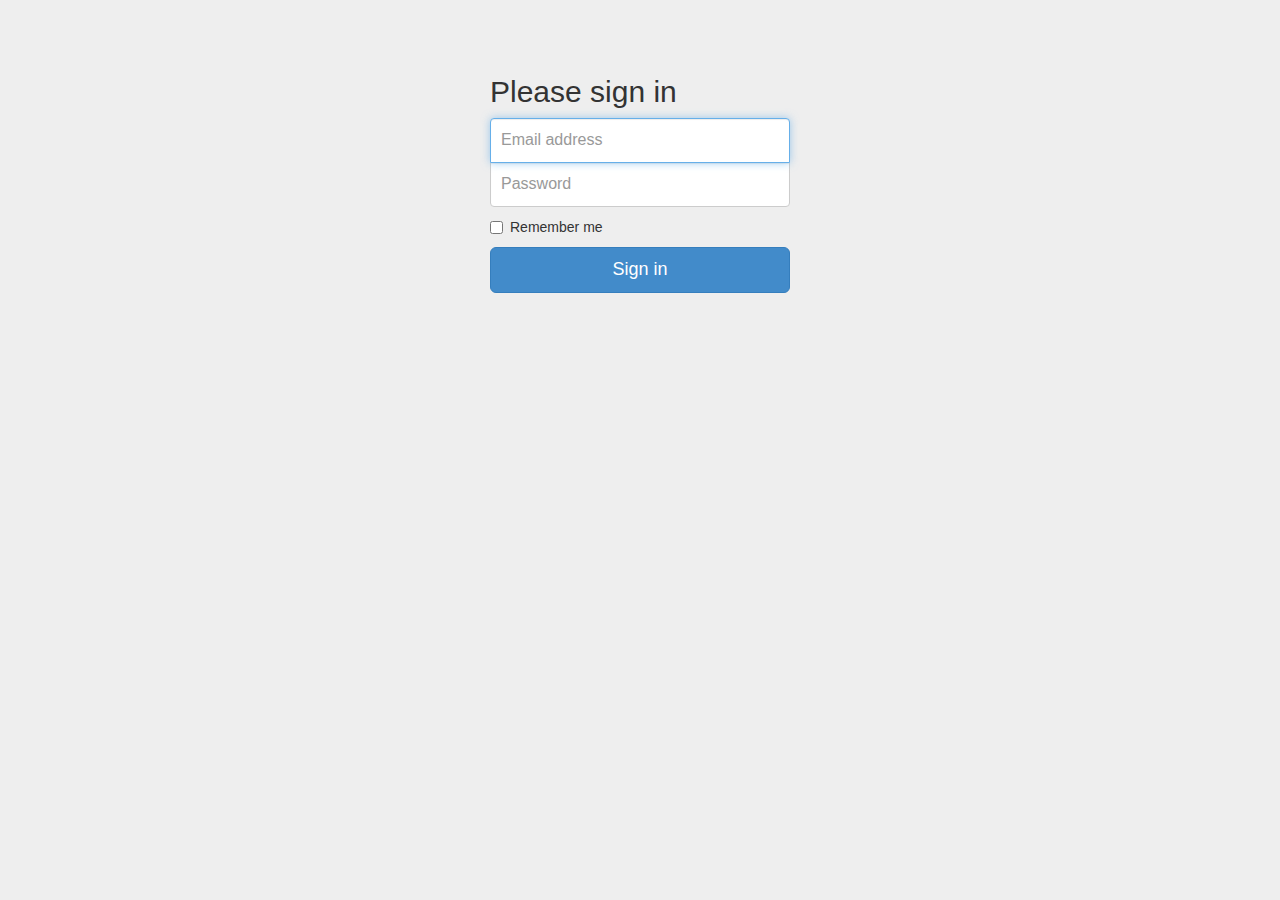
<file: war/static/bootstrap-3/examples/signin/index.html>
<!DOCTYPE html>
<html lang="en">
  <head>
    <meta charset="utf-8">
    <meta name="viewport" content="width=device-width, initial-scale=1.0">
    <meta name="description" content="">
    <meta name="author" content="">
    <link rel="shortcut icon" href="../../assets/ico/favicon.png">

    <title>Signin Template for Bootstrap</title>

    <!-- Bootstrap core CSS -->
    <link href="../../dist/css/bootstrap.css" rel="stylesheet">

    <!-- Custom styles for this template -->
    <link href="signin.css" rel="stylesheet">

    <!-- HTML5 shim and Respond.js IE8 support of HTML5 elements and media queries -->
    <!--[if lt IE 9]>
      <script src="../../assets/js/html5shiv.js"></script>
      <script src="../../assets/js/respond.min.js"></script>
    <![endif]-->
  </head>

  <body>

    <div class="container">

      <form class="form-signin">
        <h2 class="form-signin-heading">Please sign in</h2>
        <input type="text" class="form-control" placeholder="Email address" autofocus>
        <input type="password" class="form-control" placeholder="Password">
        <label class="checkbox">
          <input type="checkbox" value="remember-me"> Remember me
        </label>
        <button class="btn btn-lg btn-primary btn-block" type="submit">Sign in</button>
      </form>

    </div> <!-- /container -->


    <!-- Bootstrap core JavaScript
    ================================================== -->
    <!-- Placed at the end of the document so the pages load faster -->
  </body>
</html>
</file>
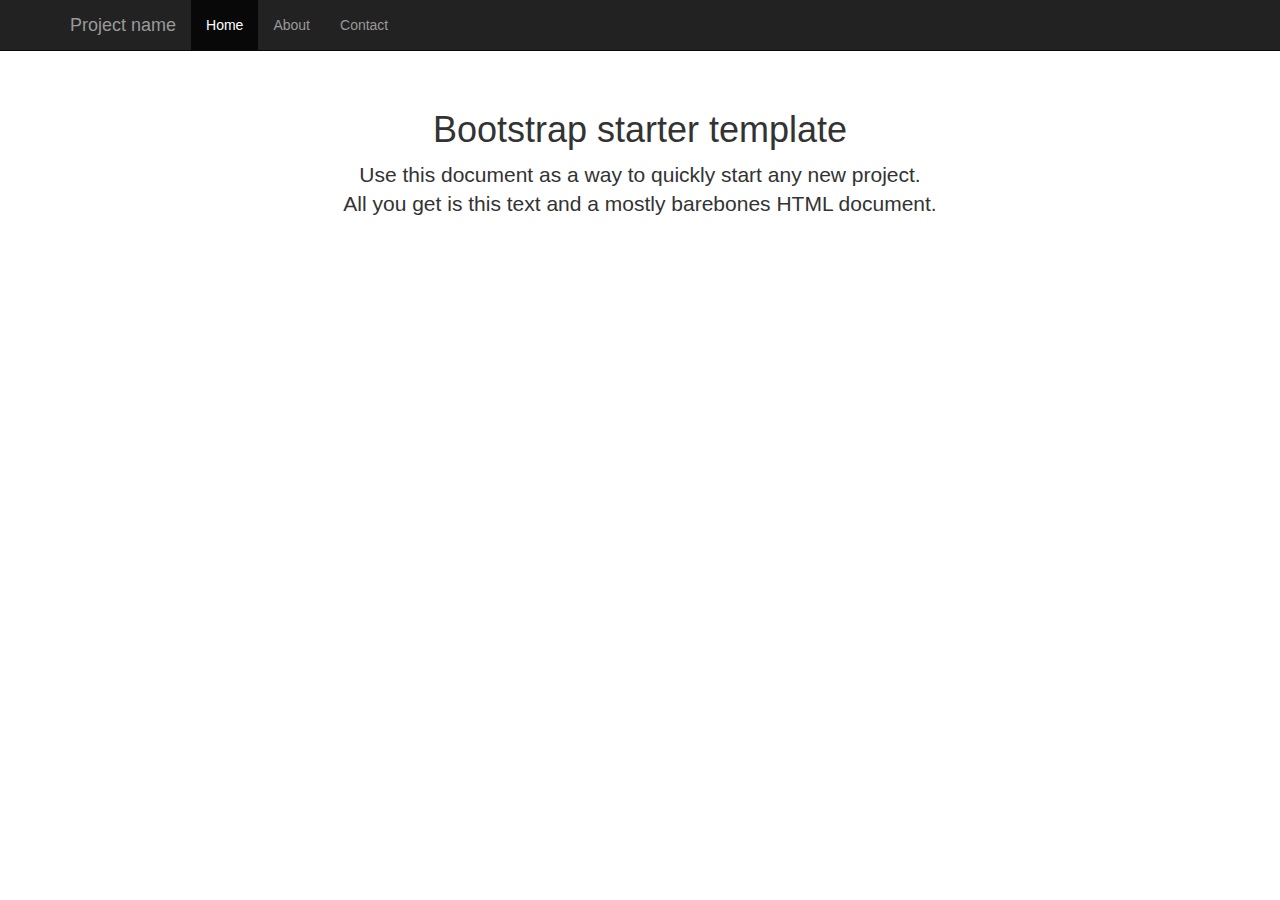
<file: war/static/bootstrap-3/examples/starter-template/index.html>
<!DOCTYPE html>
<html lang="en">
  <head>
    <meta charset="utf-8">
    <meta name="viewport" content="width=device-width, initial-scale=1.0">
    <meta name="description" content="">
    <meta name="author" content="">
    <link rel="shortcut icon" href="../../assets/ico/favicon.png">

    <title>Starter Template for Bootstrap</title>

    <!-- Bootstrap core CSS -->
    <link href="../../dist/css/bootstrap.css" rel="stylesheet">

    <!-- Custom styles for this template -->
    <link href="starter-template.css" rel="stylesheet">

    <!-- HTML5 shim and Respond.js IE8 support of HTML5 elements and media queries -->
    <!--[if lt IE 9]>
      <script src="../../assets/js/html5shiv.js"></script>
      <script src="../../assets/js/respond.min.js"></script>
    <![endif]-->
  </head>

  <body>

    <div class="navbar navbar-inverse navbar-fixed-top">
      <div class="container">
        <div class="navbar-header">
          <button type="button" class="navbar-toggle" data-toggle="collapse" data-target=".navbar-collapse">
            <span class="icon-bar"></span>
            <span class="icon-bar"></span>
            <span class="icon-bar"></span>
          </button>
          <a class="navbar-brand" href="#">Project name</a>
        </div>
        <div class="collapse navbar-collapse">
          <ul class="nav navbar-nav">
            <li class="active"><a href="#">Home</a></li>
            <li><a href="#about">About</a></li>
            <li><a href="#contact">Contact</a></li>
          </ul>
        </div><!--/.nav-collapse -->
      </div>
    </div>

    <div class="container">

      <div class="starter-template">
        <h1>Bootstrap starter template</h1>
        <p class="lead">Use this document as a way to quickly start any new project.<br> All you get is this text and a mostly barebones HTML document.</p>
      </div>

    </div><!-- /.container -->


    <!-- Bootstrap core JavaScript
    ================================================== -->
    <!-- Placed at the end of the document so the pages load faster -->
    <script src="../../assets/js/jquery.js"></script>
    <script src="../../dist/js/bootstrap.min.js"></script>
  </body>
</html>
</file>
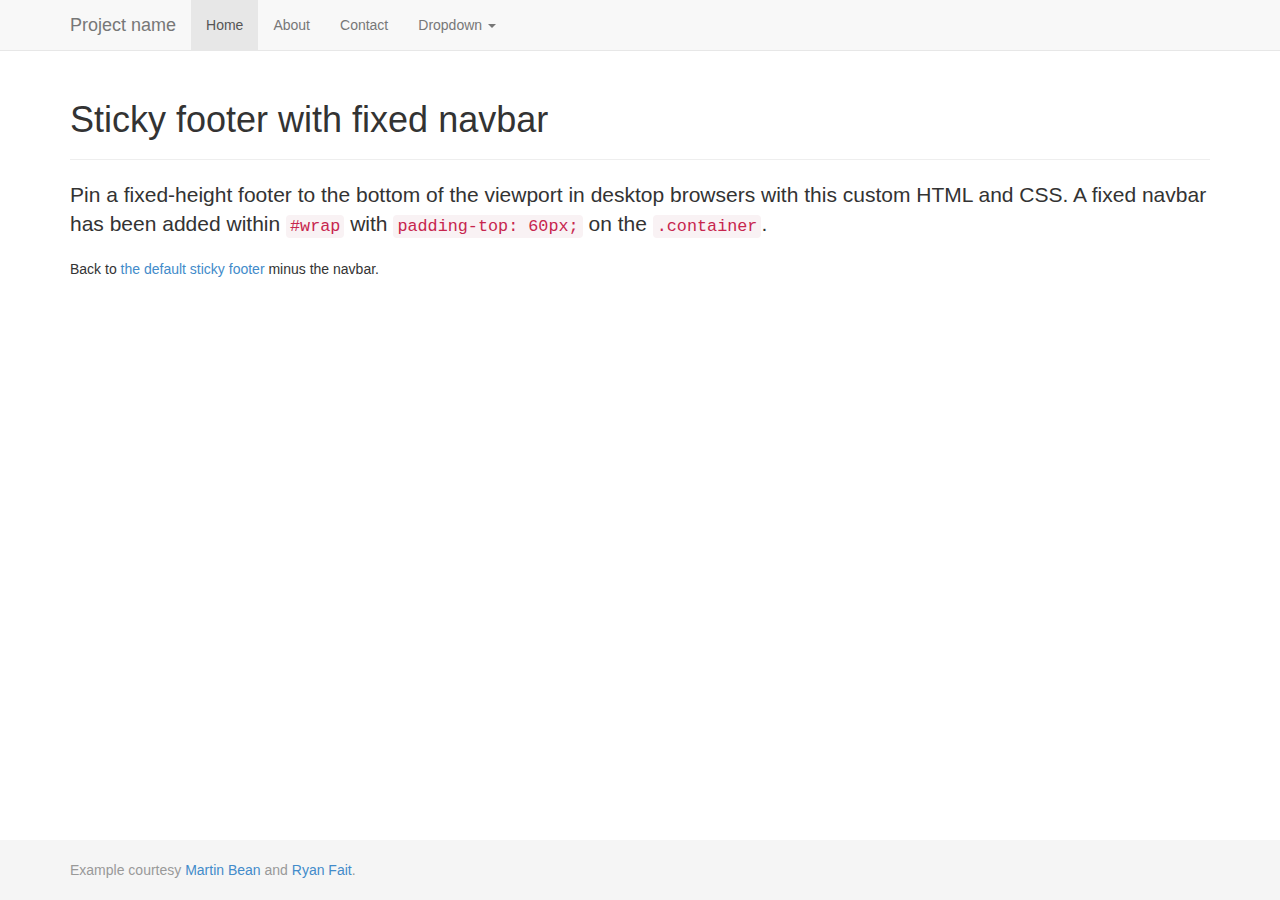
<file: war/static/bootstrap-3/examples/sticky-footer-navbar/index.html>
<!DOCTYPE html>
<html lang="en">
  <head>
    <meta charset="utf-8">
    <meta name="viewport" content="width=device-width, initial-scale=1.0">
    <meta name="description" content="">
    <meta name="author" content="">
    <link rel="shortcut icon" href="../../assets/ico/favicon.png">

    <title>Sticky Footer Navbar Template for Bootstrap</title>

    <!-- Bootstrap core CSS -->
    <link href="../../dist/css/bootstrap.css" rel="stylesheet">

    <!-- Custom styles for this template -->
    <link href="sticky-footer-navbar.css" rel="stylesheet">

    <!-- HTML5 shim and Respond.js IE8 support of HTML5 elements and media queries -->
    <!--[if lt IE 9]>
      <script src="../../assets/js/html5shiv.js"></script>
      <script src="../../assets/js/respond.min.js"></script>
    <![endif]-->
  </head>

  <body>

    <!-- Wrap all page content here -->
    <div id="wrap">

      <!-- Fixed navbar -->
      <div class="navbar navbar-default navbar-fixed-top">
        <div class="container">
          <div class="navbar-header">
            <button type="button" class="navbar-toggle" data-toggle="collapse" data-target=".navbar-collapse">
              <span class="icon-bar"></span>
              <span class="icon-bar"></span>
              <span class="icon-bar"></span>
            </button>
            <a class="navbar-brand" href="#">Project name</a>
          </div>
          <div class="collapse navbar-collapse">
            <ul class="nav navbar-nav">
              <li class="active"><a href="#">Home</a></li>
              <li><a href="#about">About</a></li>
              <li><a href="#contact">Contact</a></li>
              <li class="dropdown">
                <a href="#" class="dropdown-toggle" data-toggle="dropdown">Dropdown <b class="caret"></b></a>
                <ul class="dropdown-menu">
                  <li><a href="#">Action</a></li>
                  <li><a href="#">Another action</a></li>
                  <li><a href="#">Something else here</a></li>
                  <li class="divider"></li>
                  <li class="dropdown-header">Nav header</li>
                  <li><a href="#">Separated link</a></li>
                  <li><a href="#">One more separated link</a></li>
                </ul>
              </li>
            </ul>
          </div><!--/.nav-collapse -->
        </div>
      </div>

      <!-- Begin page content -->
      <div class="container">
        <div class="page-header">
          <h1>Sticky footer with fixed navbar</h1>
        </div>
        <p class="lead">Pin a fixed-height footer to the bottom of the viewport in desktop browsers with this custom HTML and CSS. A fixed navbar has been added within <code>#wrap</code> with <code>padding-top: 60px;</code> on the <code>.container</code>.</p>
        <p>Back to <a href="../sticky-footer">the default sticky footer</a> minus the navbar.</p>
      </div>
    </div>

    <div id="footer">
      <div class="container">
        <p class="text-muted credit">Example courtesy <a href="http://martinbean.co.uk">Martin Bean</a> and <a href="http://ryanfait.com/sticky-footer/">Ryan Fait</a>.</p>
      </div>
    </div>


    <!-- Bootstrap core JavaScript
    ================================================== -->
    <!-- Placed at the end of the document so the pages load faster -->
    <script src="../../assets/js/jquery.js"></script>
    <script src="../../dist/js/bootstrap.min.js"></script>
  </body>
</html>
</file>
<file: war/static/bootstrap-3/examples/grid/grid.css>
.container {
  padding-left: 15px;
  padding-right: 15px;
}

h4 {
  margin-top: 25px;
}
.row {
  margin-bottom: 20px;
}
.row .row {
  margin-top: 10px;
  margin-bottom: 0;
}
[class*="col-"] {
  padding-top: 15px;
  padding-bottom: 15px;
  background-color: #eee;
  border: 1px solid #ddd;
  background-color: rgba(86,61,124,.15);
  border: 1px solid rgba(86,61,124,.2);
}

hr {
  margin-top: 40px;
  margin-bottom: 40px;
}
</file>
<file: war/static/bootstrap-3/examples/jumbotron-narrow/jumbotron-narrow.css>
/* Space out content a bit */
body {
  padding-top: 20px;
  padding-bottom: 20px;
}

/* Everything but the jumbotron gets side spacing for mobile first views */
.header,
.marketing,
.footer {
  padding-left: 15px;
  padding-right: 15px;
}

/* Custom page header */
.header {
  border-bottom: 1px solid #e5e5e5;
}
/* Make the masthead heading the same height as the navigation */
.header h3 {
  margin-top: 0;
  margin-bottom: 0;
  line-height: 40px;
  padding-bottom: 19px;
}

/* Custom page footer */
.footer {
  padding-top: 19px;
  color: #777;
  border-top: 1px solid #e5e5e5;
}

/* Customize container */
@media (min-width: 768px) {
  .container {
    max-width: 730px;
  }
}
.container-narrow > hr {
  margin: 30px 0;
}

/* Main marketing message and sign up button */
.jumbotron {
  text-align: center;
  border-bottom: 1px solid #e5e5e5;
}
.jumbotron .btn {
  font-size: 21px;
  padding: 14px 24px;
}

/* Supporting marketing content */
.marketing {
  margin: 40px 0;
}
.marketing p + h4 {
  margin-top: 28px;
}

/* Responsive: Portrait tablets and up */
@media screen and (min-width: 768px) {
  /* Remove the padding we set earlier */
  .header,
  .marketing,
  .footer {
    padding-left: 0;
    padding-right: 0;
  }
  /* Space out the masthead */
  .header {
    margin-bottom: 30px;
  }
  /* Remove the bottom border on the jumbotron for visual effect */
  .jumbotron {
    border-bottom: 0;
  }
}
</file>
<file: war/static/bootstrap-3/examples/jumbotron/jumbotron.css>
/* Move down content because we have a fixed navbar that is 50px tall */
body {
  padding-top: 50px;
  padding-bottom: 20px;
}
</file>
<file: war/static/bootstrap-3/examples/justified-nav/justified-nav.css>
body {
  padding-top: 20px;
}

.footer {
  border-top: 1px solid #eee;
  margin-top: 40px;
  padding-top: 40px;
  padding-bottom: 40px;
}

/* Main marketing message and sign up button */
.jumbotron {
  text-align: center;
  background-color: transparent;
}
.jumbotron .btn {
  font-size: 21px;
  padding: 14px 24px;
}

/* Customize the nav-justified links to be fill the entire space of the .navbar */

.nav-justified {
  background-color: #eee;
  border-radius: 5px;
  border: 1px solid #ccc;
}
.nav-justified > li > a {
  padding-top: 15px;
  padding-bottom: 15px;
  color: #777;
  font-weight: bold;
  text-align: center;
  border-bottom: 1px solid #d5d5d5;
  background-color: #e5e5e5; /* Old browsers */
  background-repeat: repeat-x; /* Repeat the gradient */
  background-image: -moz-linear-gradient(top, #f5f5f5 0%, #e5e5e5 100%); /* FF3.6+ */
  background-image: -webkit-gradient(linear, left top, left bottom, color-stop(0%,#f5f5f5), color-stop(100%,#e5e5e5)); /* Chrome,Safari4+ */
  background-image: -webkit-linear-gradient(top, #f5f5f5 0%,#e5e5e5 100%); /* Chrome 10+,Safari 5.1+ */
  background-image: -ms-linear-gradient(top, #f5f5f5 0%,#e5e5e5 100%); /* IE10+ */
  background-image: -o-linear-gradient(top, #f5f5f5 0%,#e5e5e5 100%); /* Opera 11.10+ */
  filter: progid:DXImageTransform.Microsoft.gradient( startColorstr='#f5f5f5', endColorstr='#e5e5e5',GradientType=0 ); /* IE6-9 */
  background-image: linear-gradient(top, #f5f5f5 0%,#e5e5e5 100%); /* W3C */
}
.nav-justified > .active > a,
.nav-justified > .active > a:hover,
.nav-justified > .active > a:focus {
  background-color: #ddd;
  background-image: none;
  box-shadow: inset 0 3px 7px rgba(0,0,0,.15);
}
.nav-justified > li:first-child > a {
  border-radius: 5px 5px 0 0;
}
.nav-justified > li:last-child > a {
  border-bottom: 0;
  border-radius: 0 0 5px 5px;
}

@media (min-width: 768px) {
  .nav-justified {
    max-height: 52px;
  }
  .nav-justified > li > a {
    border-left: 1px solid #fff;
    border-right: 1px solid #d5d5d5;
  }
  .nav-justified > li:first-child > a {
    border-left: 0;
    border-radius: 5px 0 0 5px;
  }
  .nav-justified > li:last-child > a {
    border-radius: 0 5px 5px 0;
    border-right: 0;
  }
}

/* Responsive: Portrait tablets and up */
@media screen and (min-width: 768px) {
  /* Remove the padding we set earlier */
  .masthead,
  .marketing,
  .footer {
    padding-left: 0;
    padding-right: 0;
  }
}
</file>
<file: war/static/bootstrap-3/examples/navbar-fixed-top/navbar-fixed-top.css>
body {
  min-height: 2000px;
  padding-top: 70px;
}
</file>
<file: war/static/bootstrap-3/examples/navbar-static-top/navbar-static-top.css>
body {
  min-height: 2000px;
}

.navbar-static-top {
  margin-bottom: 19px;
}
</file>
<file: war/static/bootstrap-3/examples/navbar/navbar.css>
body {
padding: 30px;
}

.navbar {
margin-bottom: 30px;
}
</file>
<file: war/static/bootstrap-3/examples/non-responsive/non-responsive.css>
/* Template-specific stuff
 *
 * Customizations just for the template—these are not necessary for anything
 * with disabling the responsiveness.
 */

/* Account for fixed navbar */
body {
  padding-top: 70px;
  padding-bottom: 30px;
}

/* Finesse the page header spacing */
.page-header {
  margin-bottom: 30px;
}
.page-header .lead {
  margin-bottom: 10px;
}


/* Non-responsive overrides
 *
 * Utilitze the following CSS to disable the responsive-ness of the container,
 * grid system, and navbar.
 */

/* Reset the container */
.container {
  max-width: none !important;
  width: 970px;
}

/* Demonstrate the grids */
.col-xs-4 {
  padding-top: 15px;
  padding-bottom: 15px;
  background-color: #eee;
  border: 1px solid #ddd;
  background-color: rgba(86,61,124,.15);
  border: 1px solid rgba(86,61,124,.2);
}

.container .navbar-header,
.container .navbar-collapse {
  margin-right: 0;
  margin-left: 0;
}

/* Always float the navbar header */
.navbar-header {
  float: left;
}

/* Undo the collapsing navbar */
.navbar-collapse {
  display: block !important;
  height: auto !important;
  padding-bottom: 0;
  overflow: visible !important;
}

.navbar-toggle {
  display: none;
}

.navbar-brand {
  margin-left: -15px;
}

/* Always apply the floated nav */
.navbar-nav {
  float: left;
  margin: 0;
}
.navbar-nav > li {
  float: left;
}
.navbar-nav > li > a {
  padding: 15px;
}

/* Redeclare since we override the float above */
.navbar-nav.navbar-right {
  float: right;
}

/* Undo custom dropdowns */
.navbar .open .dropdown-menu {
  position: absolute;
  float: left;
  background-color: #fff;
  border: 1px solid #cccccc;
  border: 1px solid rgba(0, 0, 0, 0.15);
  border-width: 0 1px 1px;
  border-radius: 0 0 4px 4px;
  -webkit-box-shadow: 0 6px 12px rgba(0, 0, 0, 0.175);
          box-shadow: 0 6px 12px rgba(0, 0, 0, 0.175);
}
.navbar .open .dropdown-menu > li > a {
  color: #333;
}
.navbar .open .dropdown-menu > li > a:hover,
.navbar .open .dropdown-menu > li > a:focus,
.navbar .open .dropdown-menu > .active > a,
.navbar .open .dropdown-menu > .active > a:hover,
.navbar .open .dropdown-menu > .active > a:focus {
  color: #fff !important;
  background-color: #428bca !important;
}
.navbar .open .dropdown-menu > .disabled > a,
.navbar .open .dropdown-menu > .disabled > a:hover,
.navbar .open .dropdown-menu > .disabled > a:focus {
  color: #999 !important;
  background-color: transparent !important;
}
</file>
<file: war/static/bootstrap-3/examples/offcanvas/offcanvas.css>
/*
 * Style twaks
 * --------------------------------------------------
 */
body {
  padding-top: 70px;
}
footer {
  padding-left: 15px;
  padding-right: 15px;
}

/*
 * Off Canvas
 * --------------------------------------------------
 */
@media screen and (max-width: 768px) {
  .row-offcanvas {
    position: relative;
    -webkit-transition: all 0.25s ease-out;
    -moz-transition: all 0.25s ease-out;
    transition: all 0.25s ease-out;
  }

  .row-offcanvas-right
  .sidebar-offcanvas {
    right: -50%; /* 6 columns */
  }

  .row-offcanvas-left
  .sidebar-offcanvas {
    left: -50%; /* 6 columns */
  }

  .row-offcanvas-right.active {
    right: 50%; /* 6 columns */
  }

  .row-offcanvas-left.active {
    left: 50%; /* 6 columns */
  }

  .sidebar-offcanvas {
    position: absolute;
    top: 0;
    width: 50%; /* 6 columns */
  }
}
</file>
<file: war/static/bootstrap-3/examples/signin/signin.css>
body {
  padding-top: 40px;
  padding-bottom: 40px;
  background-color: #eee;
}

.form-signin {
  max-width: 330px;
  padding: 15px;
  margin: 0 auto;
}
.form-signin .form-signin-heading,
.form-signin .checkbox {
  margin-bottom: 10px;
}
.form-signin .checkbox {
  font-weight: normal;
}
.form-signin .form-control {
  position: relative;
  font-size: 16px;
  height: auto;
  padding: 10px;
  -webkit-box-sizing: border-box;
     -moz-box-sizing: border-box;
          box-sizing: border-box;
}
.form-signin .form-control:focus {
  z-index: 2;
}
.form-signin input[type="text"] {
  margin-bottom: -1px;
  border-bottom-left-radius: 0;
  border-bottom-right-radius: 0;
}
.form-signin input[type="password"] {
  margin-bottom: 10px;
  border-top-left-radius: 0;
  border-top-right-radius: 0;
}
</file>
<file: war/static/bootstrap-3/examples/starter-template/starter-template.css>
body {
  padding-top: 50px;
}
.starter-template {
  padding: 40px 15px;
  text-align: center;
}
</file>
<file: war/static/bootstrap-3/examples/sticky-footer-navbar/sticky-footer-navbar.css>
/* Sticky footer styles
-------------------------------------------------- */

html,
body {
  height: 100%;
  /* The html and body elements cannot have any padding or margin. */
}

/* Wrapper for page content to push down footer */
#wrap {
  min-height: 100%;
  height: auto !important;
  height: 100%;
  /* Negative indent footer by its height */
  margin: 0 auto -60px;
  /* Pad bottom by footer height */
  padding: 0 0 60px;
}

/* Set the fixed height of the footer here */
#footer {
  height: 60px;
  background-color: #f5f5f5;
}


/* Custom page CSS
-------------------------------------------------- */
/* Not required for template or sticky footer method. */

#wrap > .container {
  padding: 60px 15px 0;
}
.container .credit {
  margin: 20px 0;
}

#footer > .container {
  padding-left: 15px;
  padding-right: 15px;
}

code {
  font-size: 80%;
}
</file>
